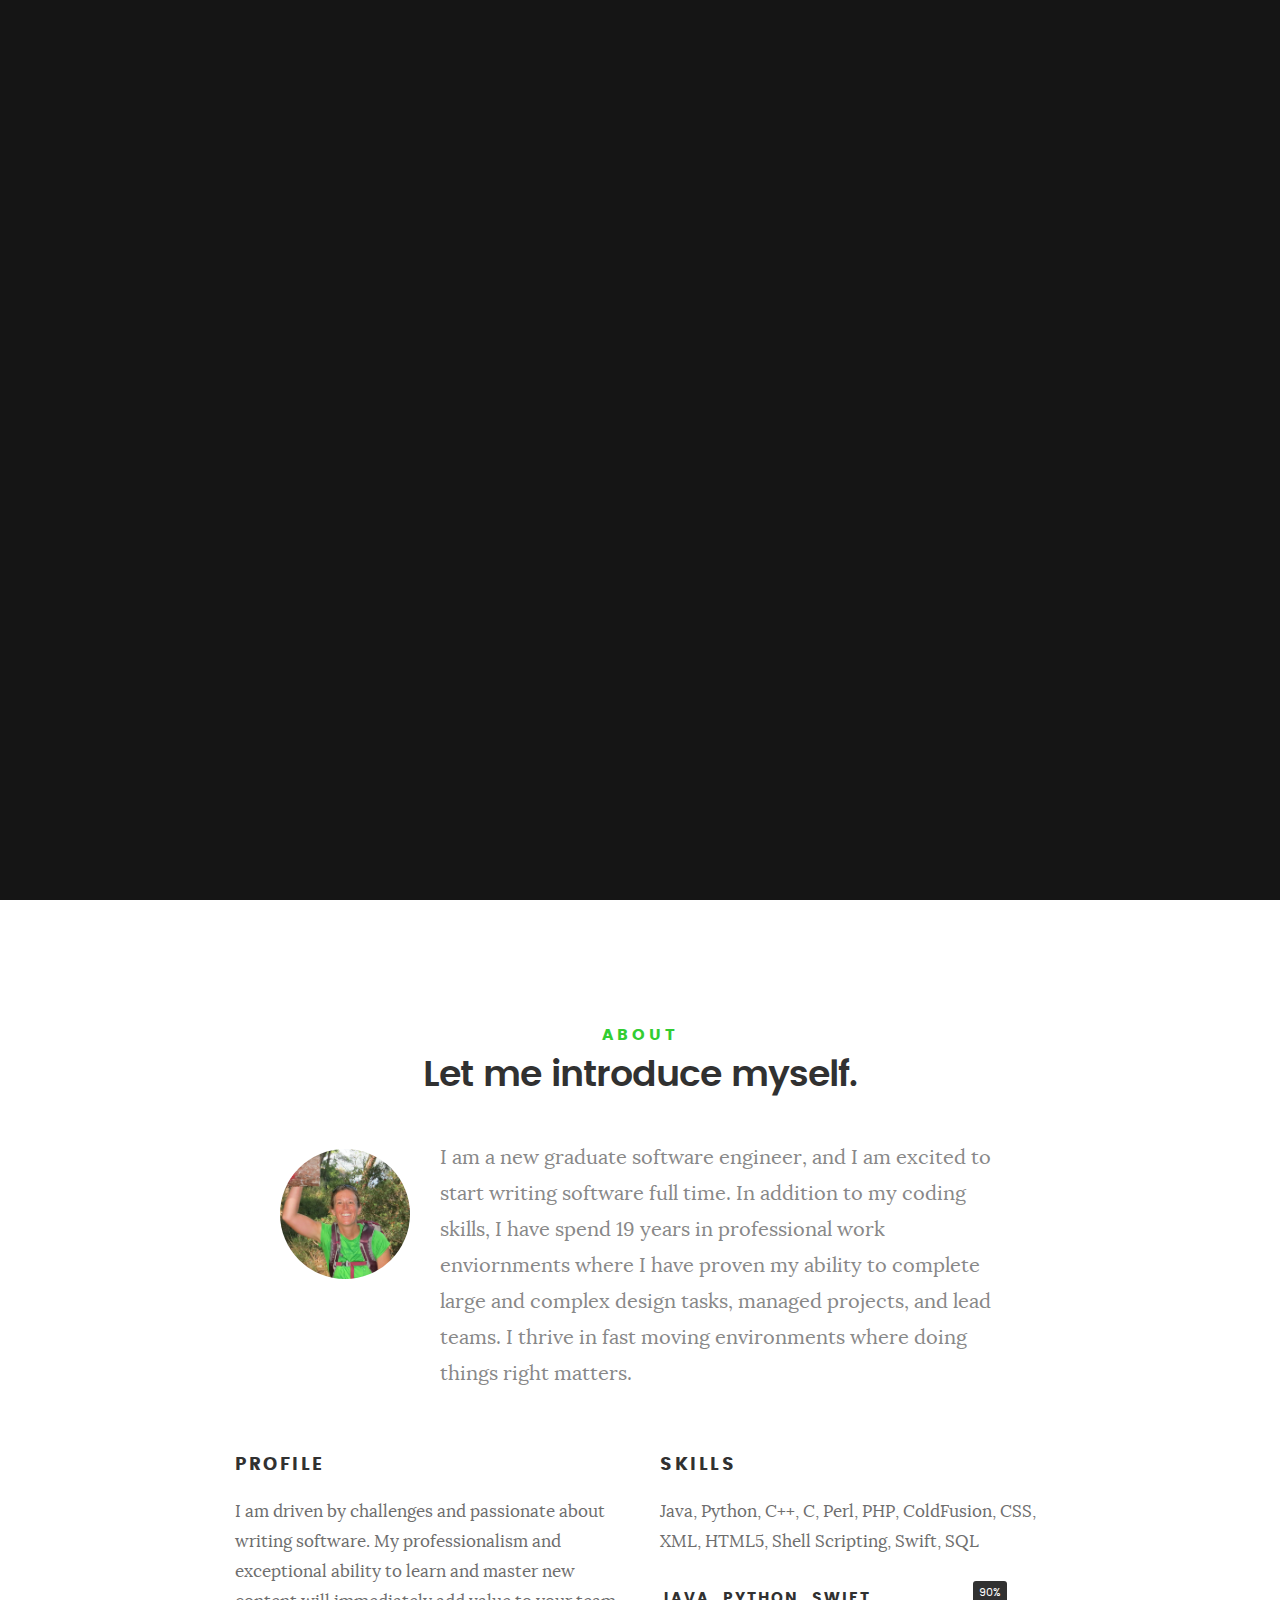
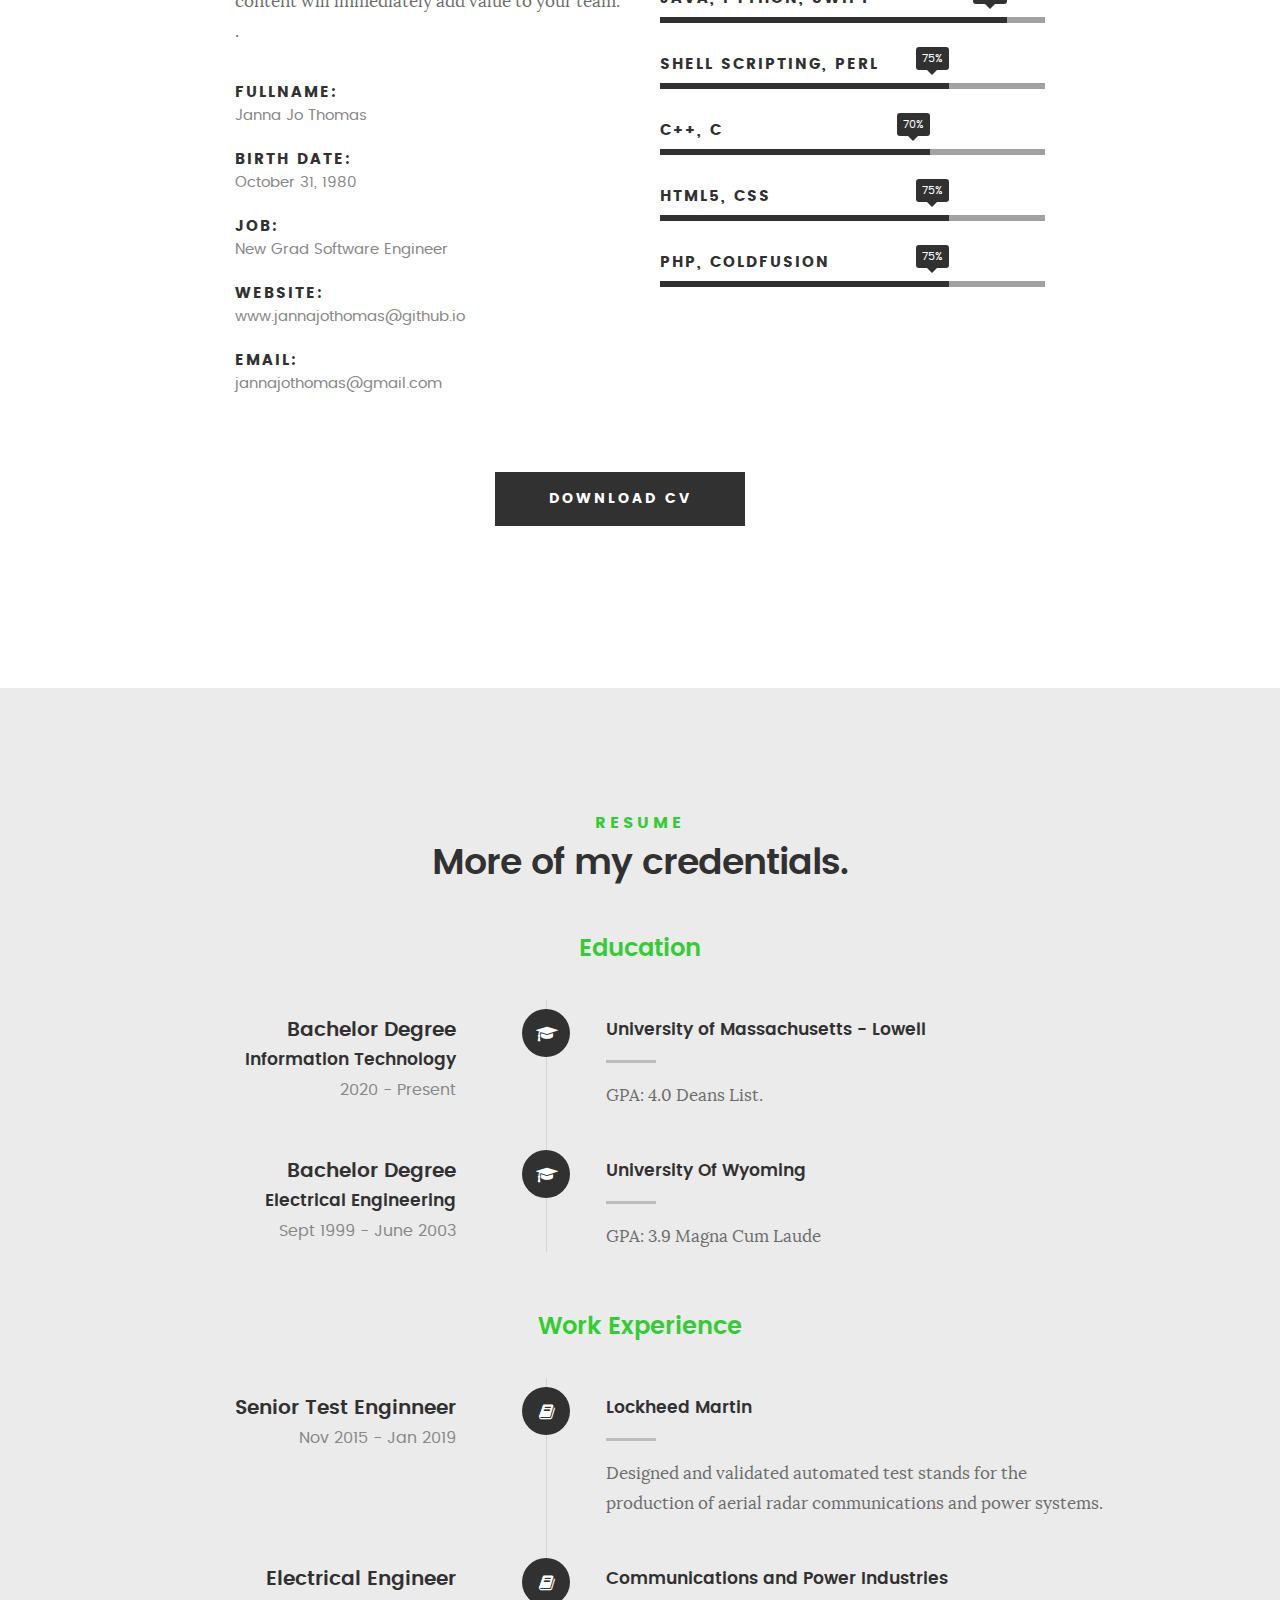
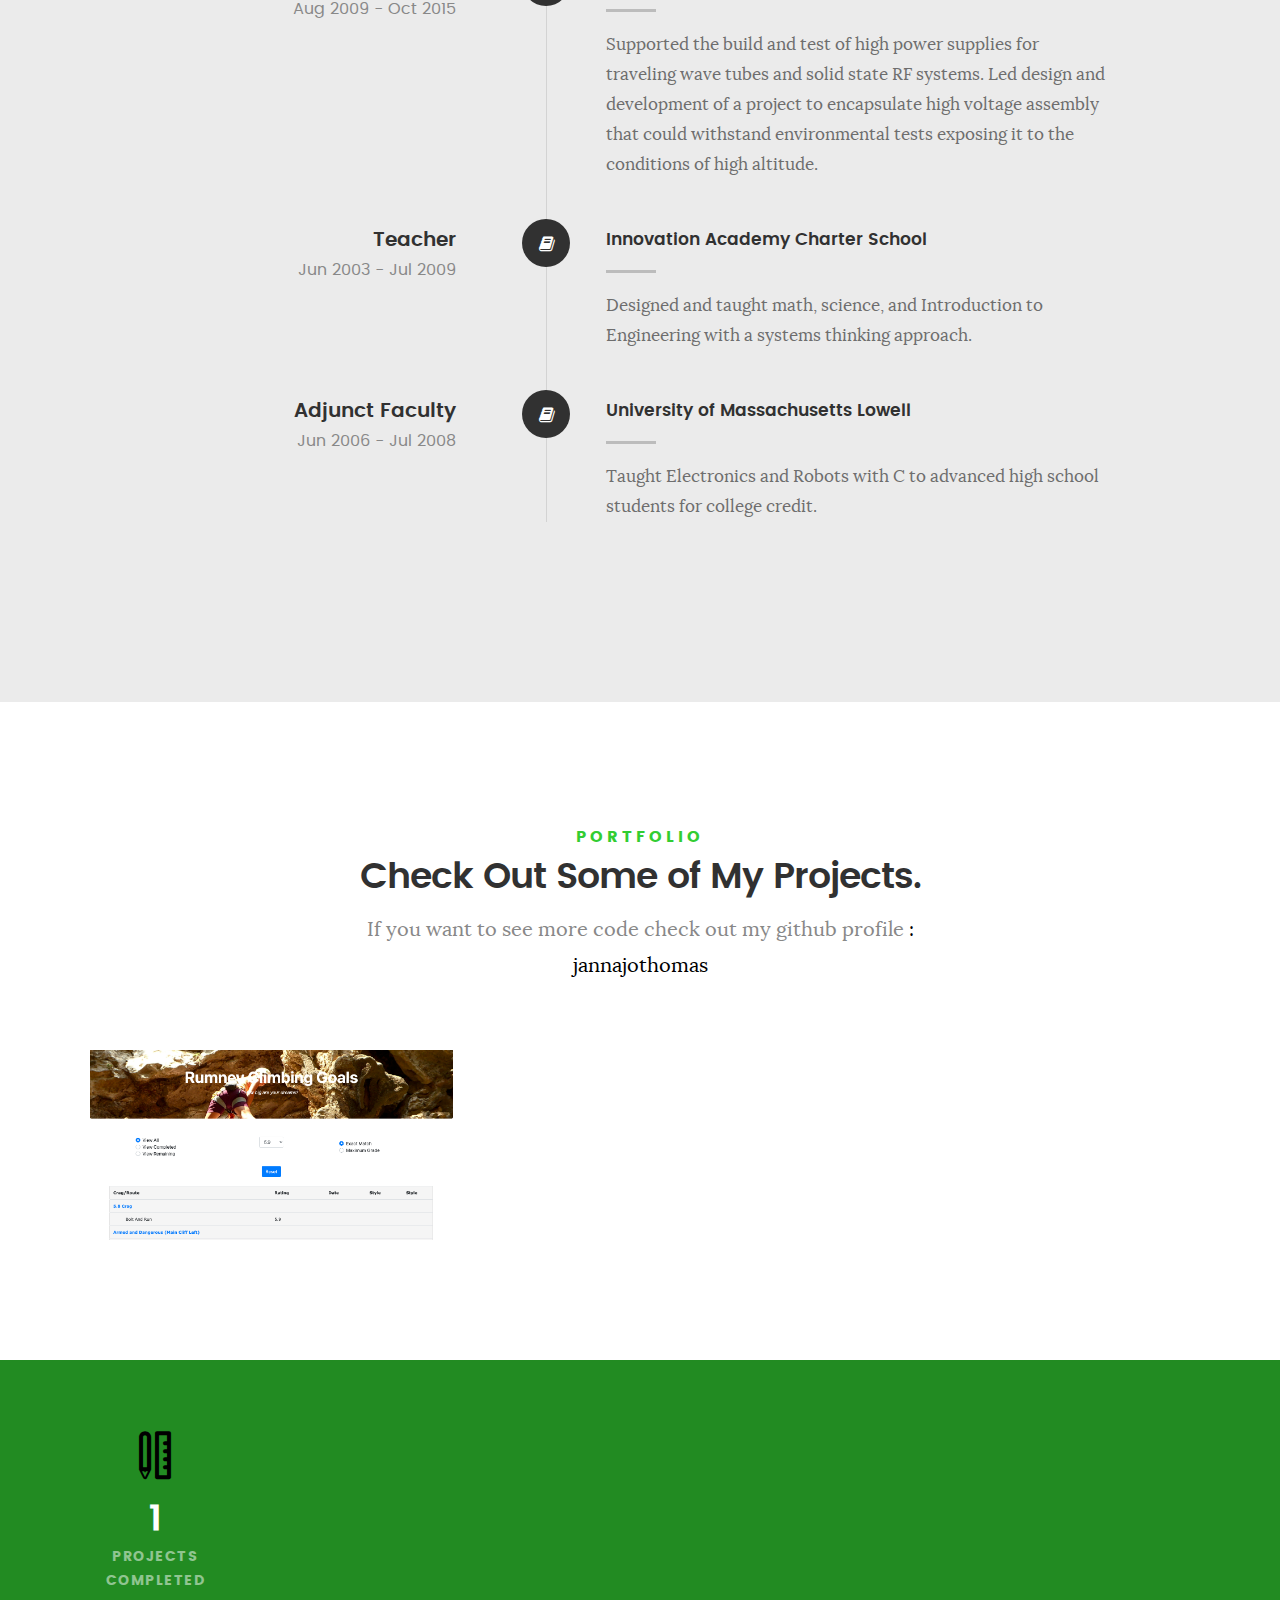
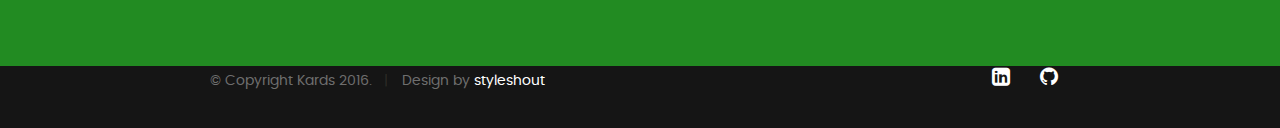
<file: index.html>
<!DOCTYPE html>
<!--[if IE 8 ]><html class="no-js oldie ie8" lang="en"> <![endif]-->
<!--[if IE 9 ]><html class="no-js oldie ie9" lang="en"> <![endif]-->
<!--[if (gte IE 9)|!(IE)]><!--><html class="no-js" lang="en"> <!--<![endif]-->
<head>

   <!--- basic page needs
   ================================================== -->
   <meta charset="utf-8">
	<title>Janna T</title>
	<meta name="description" content="Janna Thomas Personal Resume Website">
	<meta name="author" content="Janna Thomas">

   <!-- mobile specific metas
   ================================================== -->
	<meta name="viewport" content="width=device-width, initial-scale=1, maximum-scale=1">

 	<!-- CSS
   ================================================== -->
   <link rel="stylesheet" href="css/base.css">  
   <link rel="stylesheet" href="css/main.css">
   <link rel="stylesheet" href="css/vendor.css">
	<link rel="stylesheet" href="css/my_style.css">

	<!-- script
    ================================================== -->
	<script src="js/modernizr.js"></script>
	<script src="js/pace.min.js"></script>

   <!-- favicons
	================================================== -->
	<link rel="icon" type="image/png" href="favicon.png">

</head>

<body id="top">

	<!-- header 
   ================================================== -->
   <!--<header>
   	<div class="row">

   		<div class="top-bar">
   			<a class="menu-toggle" href="#"><span>Menu</span></a>

	   		<div class="logo">
		         <a href="index.html"></a>
		      </div>		      

		   	<nav id="main-nav-wrap">
					<ul class="main-navigation">
						<li class="current"><a class="smoothscroll"  href="#intro" title="">Home</a></li>
						<li><a class="smoothscroll"  href="#about" title="">About</a></li>
						<li><a class="smoothscroll"  href="#resume" title="">Resume</a></li>
						<li><a class="smoothscroll"  href="#portfolio" title="">Portfolio</a></li>
						<li><a class="smoothscroll"  href="#services" title="">Services</a></li>					
						<li><a class="smoothscroll"  href="#contact" title="">Contact</a></li>
					</ul>
				</nav>
   		</div>
   		
   	</div>
   </header> -->

	<!-- intro section
   ================================================== -->
   <section id="intro">   

   	<div class="intro-overlay"></div>	

   	<div class="intro-content">
   		<div class="row">

   			<div class="col-twelve">

	   			<h5>Dream -> Plan -> Create</h5>
	   			<h1>I'm Janna Thomas.</h1>

	   			<p class="intro-position">
	   				<span>Analysis</span>
	   				<span>Software Engineering</span>
					<span>Initiative</span>
				</p>

	   			<a class="button stroke smoothscroll" href="#about" title="">More About Me</a>

	   		</div>  
   			
   		</div>   		 		
   	</div> <!-- /intro-content --> 

   	<ul class="intro-social">        
         <li><a href="https://linkedin.com/in/jannajothomas"><i class="fa fa-linkedin-square"></i></a></li>
		<li><a href="https://github.com/jannajothomas"><i class="fa fa-github"></i></a></li>
      </ul> <!-- /intro-social -->      	

   </section> <!-- /intro -->

	<!-- about section
 	================================================== -->
	<section id="about">

		<div class="row section-intro">
			<div class="col-twelve">

				<h5>About</h5>
				<h1>Let me introduce myself.</h1>

				<div class="intro-info">

					<img src="images/profile-pic.jpg" alt="Profile Picture">

					<p class="lead"> I am a new graduate software engineer, and I am excited to start writing
						software full time.  In addition to my coding skills, I have spend  19 years in professional
						work enviornments where I have proven my ability to complete large and complex design
						tasks, managed projects, and lead teams.  I thrive in fast moving environments where doing
						things right matters.
					</p>
				</div>

			</div>
		</div> <!-- /section-intro -->

		<div class="row about-content">

			<div class="col-six tab-full">

				<h3>Profile</h3>
				<p>I am driven by challenges and passionate about writing software.  My professionalism and
					exceptional ability to learn and master new content will immediately add value to your team.
					.</p>

				<ul class="info-list">
					<li>
						<strong>Fullname:</strong>
						<span>Janna Jo Thomas</span>
					</li>
					<li>
						<strong>Birth Date:</strong>
						<span>October 31, 1980</span>
					</li>
					<li>
						<strong>Job:</strong>
						<span>New Grad Software Engineer</span>
					</li>
					<li>
						<strong>Website:</strong>
						<span>www.jannajothomas@github.io</span>
					</li>
					<li>
						<strong>Email:</strong>
						<span>jannajothomas@gmail.com</span>
					</li>

				</ul> <!-- /info-list -->

			</div>

			<div class="col-six tab-full">

				<h3>Skills</h3>
				<p>Java, Python, C++, C, Perl, PHP, ColdFusion, CSS, XML, HTML5, Shell Scripting, Swift, SQL</p>

				<ul class="skill-bars">
					<li>
						<div class="progress percent90"><span>90%</span></div>
						<strong>Java, Python, Swift</strong>
					</li>

					<li>
						<div class="progress percent75"><span>75%</span></div>
						<strong>Shell Scripting, Perl</strong>
					</li>

					<li>
						<div class="progress percent70"><span>70%</span></div>
						<strong>C++, C</strong>
					</li>

					<li>
						<div class="progress percent75"><span>75%</span></div>
						<strong>HTML5, CSS</strong>
					</li>

					<li>
						<div class="progress percent75"><span>75%</span></div>
						<strong>PHP, Coldfusion</strong>
					</li>
				</ul> <!-- /skill-bars -->

			</div>

		</div>

		<div class="row button-section">
			<div class="col-twelve">
				<a href="Docs/Resume.pdf" title="View CV" class="button button-primary">Download CV</a>
			</div>
		</div>

	</section> <!-- /process-->

	<!-- resume Section
	================================================== -->
	<section id="resume" class="grey-section">

		<div class="row section-intro">
			<div class="col-twelve">

				<h5>Resume</h5>
				<h1>More of my credentials.</h1>

<!--				<p class="lead">Lorem ipsum Do commodo in proident enim in dolor cupidatat adipisicing dolore officia nisi aliqua incididunt Ut veniam lorem ipsum Consectetur ut in in eu do.</p>-->

			</div>
		</div> <!-- /section-intro-->

		<div class="row resume-timeline">

			<div class="col-twelve resume-header">

				<h2>Education</h2>

			</div> <!-- /resume-header -->

			<div class="col-twelve">

				<div class="timeline-wrap">

					<div class="timeline-block">

						<div class="timeline-ico">
							<i class="fa fa-graduation-cap"></i>
						</div>

						<div class="timeline-header">
							<h3>Bachelor Degree</h3>
							<h4>Information Technology</h4>
							<p>2020 - Present</p>
						</div>

						<div class="timeline-content">
							<h4>University of Massachusetts - Lowell</h4>
							<p> GPA: 4.0</h5> Deans List.</p>
						</div>
					</div>

					<div class="timeline-block">

						<div class="timeline-ico">
							<i class="fa fa-graduation-cap"></i>
						</div>

						<div class="timeline-header">
							<h3>Bachelor Degree</h3>
							<h4>Electrical Engineering</h4>
							<p>Sept 1999 - June 2003</p>
						</div>

						<div class="timeline-content">
							<h4>University Of Wyoming</h4>
							<p> GPA: 3.9</h5> Magna Cum Laude</p>
						</div>

					</div> <!-- /timeline-block -->


				</div> <!-- /timeline-wrap -->

			</div> <!-- /col-twelve -->

		</div> <!-- /resume-timeline -->


		<div class="row resume-timeline">

			<div class="col-twelve resume-header">

				<h2>Work Experience</h2>

			</div> <!-- /resume-header -->

			<div class="col-twelve">

				<div class="timeline-wrap">

					<div class="timeline-block">

						<div class="timeline-ico">
							<i class="fa fa-book"></i>
						</div>

						<div class="timeline-header">
							<h3>Senior Test Enginneer</h3>
							<p>Nov 2015 - Jan 2019</p>
						</div>

						<div class="timeline-content">
							<h4>Lockheed Martin</h4>
							<p>Designed and validated automated test stands for the production of aerial radar communications and power systems.</p>
						</div>

					</div> <!-- /timeline-block -->

					<div class="timeline-block">

						<div class="timeline-ico">
							<i class="fa fa-book"></i>
						</div>

						<div class="timeline-header">
							<h3>Electrical Engineer</h3>
							<p>Aug 2009 - Oct 2015</p>
						</div>

						<div class="timeline-content">
							<h4>Communications and Power Industries</h4>
							<p>Supported the build and test of high power supplies for traveling wave tubes and solid state RF systems.
								Led design and development of a project to encapsulate high voltage assembly that could
								withstand environmental tests exposing it to the conditions of high altitude.</p>
						</div>

					</div> <!-- /timeline-block -->

					<div class="timeline-block">

						<div class="timeline-ico">
							<i class="fa fa-book"></i>
						</div>

						<div class="timeline-header">
							<h3>Teacher</h3>
							<p>Jun 2003 - Jul 2009</p>
						</div>

						<div class="timeline-content">
							<h4>Innovation Academy Charter School</h4>
							<p>Designed and taught math, science, and Introduction to Engineering with a systems thinking approach.</p>
						</div>

					</div> <!-- /timeline-block -->

					<div class="timeline-block">

						<div class="timeline-ico">
							<i class="fa fa-book"></i>
						</div>

						<div class="timeline-header">
							<h3>Adjunct Faculty</h3>
							<p>Jun 2006 - Jul 2008</p>
						</div>

						<div class="timeline-content">
							<h4>University of Massachusetts Lowell</h4>
							<p>Taught Electronics and Robots with C to advanced high school students for college credit.</p>
						</div>

					</div> <!-- /timeline-block -->

				</div> <!-- /timeline-wrap -->

			</div> <!-- /col-twelve -->

		</div> <!-- /resume-timeline -->


	</section> <!-- /features -->

	<!-- Portfolio Section
   ================================================== -->
	<section id="portfolio">

		<div class="row section-intro">
			<div class="col-twelve">

				<h5>Portfolio</h5>
				<h1>Check Out Some of My Projects.</h1>

				<p class="lead">If you want to see more code check out my github profile
					<a href="http://github.com/jannajothomas">: jannajothomas</a></p>

			</div>
		</div> <!-- /section-intro-->

		<div class="row portfolio-content">

			<div class="col-twelve">

				<!-- portfolio-wrapper -->
				<div id="folio-wrapper" class="block-1-2 block-mob-full stack">

					<div class="bgrid folio-item">
						<div class="item-wrap">
							<img src="images/portfolio/Climb_Goals.png" alt="Dashboard">
							<a href="#modal-01" class="overlay">
								<div class="folio-item-table">
									<div class="folio-item-cell">
										<h3 class="folio-title">Climbing Dashboard</h3>
										<span class="folio-types">
		     					       	  Python
		     					       </span>
									</div>
								</div>
							</a>
						</div>
					</div> <!-- /folio-item -->
		<!--
					<div class="bgrid folio-item">
						<div class="item-wrap">
							<img src="images/portfolio/shutterbug.jpg" alt="Shutterbug">
							<a href="#modal-02" class="overlay">
								<div class="folio-item-table">
									<div class="folio-item-cell">
										<h3 class="folio-title">Shutterbug</h3>
										<span class="folio-types">
		     					       	  Web Design
		     					      </span>
									</div>
								</div>
							</a>
						</div>
					</div> --><!-- /folio-item -->

				<!--	<div class="bgrid folio-item">
						<div class="item-wrap">
							<img src="images/portfolio/clouds.jpg"alt="Clouds">
							<a href="#modal-03" class="overlay">
								<div class="folio-item-table">
									<div class="folio-item-cell">
										<h3 class="folio-title">Clouds</h3>
										<span class="folio-types">
		     					       	  Web Design
		     					      </span>
									</div>
								</div>
							</a>
						</div>
					</div>--> <!-- /folio-item -->

					<!-- <div class="bgrid folio-item">
						<div class="item-wrap">
							<img src="images/portfolio/beetle.jpg" alt="Beetle">
							<a href="#modal-04" class="overlay">
								<div class="folio-item-table">
									<div class="folio-item-cell">
										<h3 class="folio-title">Beetle</h3>
										<span class="folio-types">
		     					       	  Branding
		     					      </span>
									</div>
								</div>
							</a>
						</div>
					</div> --><!-- /folio-item -->

			<!--		<div class="bgrid folio-item">
						<div class="item-wrap">
							<img src="images/portfolio/lighthouse.jpg" alt="Lighthouse">
							<a href="#modal-05" class="overlay">
								<div class="folio-item-table">
									<div class="folio-item-cell">
										<h3 class="folio-title">Lighthouse</h3>
										<span class="folio-types">
		     					       	  Web Development
		     					      </span>
									</div>
								</div>
							</a>
						</div>
					</div>--> <!-- /folio-item -->

					<!--<div class="bgrid folio-item">
						<div class="item-wrap">
							<img src="images/portfolio/salad.jpg" alt="Salad">
							<a href="#modal-06" class="overlay">
								<div class="folio-item-table">
									<div class="folio-item-cell">
										<h3 class="folio-title">Salad</h3>
										<span class="folio-types">
		     					       	  Branding
		     					      </span>
									</div>
								</div>
							</a>
						</div>
					</div>--> <!-- /folio-item -->

					<!-- modal popups - begin
                    ============================================================= -->
					<div id="modal-01" class="popup-modal slider mfp-hide">

						<div class="media">
							<img src="images/portfolio/Climb_Goals.png" alt="" />
						</div>

						<div class="description-box">
							<h4>Python Project</h4>
							<p>Rev 1 - Used python and the requests library to create a climbing goal dashboard.
							Rev 2 - Used pip and venv to setup a maintainable site my own Apache server.
							Rev 3 - In progress: Refactor to use object oriented design and a database to allow for
								scaling of features</p>

							<div class="categories">Python/Web Application</div>
						</div>

						<div class="link-box">
							<a href="http://www.jannajothomas.space/climb">Visit Project</a>
							<a href="https://github.com/jannajothomas/ClimbGoalDashboard-Python">Source Code</a>
							<a href="#" class="popup-modal-dismiss">Close</a>
						</div>

					</div> <!-- /modal-01 -->

					<div id="modal-02" class="popup-modal slider mfp-hide">

						<div class="media">
							<img src="images/portfolio/modals/m-shutterbug.jpg" alt="" />
						</div>

						<div class="description-box">
							<h4>Shutterbug</h4>
							<p>Proin gravida nibh vel velit auctor aliquet. Aenean sollicitudin, lorem quis bibendum auctor, nisi elit consequat ipsum, nec sagittis sem nibh id elit.</p>

							<div class="categories">Web Design</div>
						</div>

						<div class="link-box">
							<a href="http://www.behance.net">Details</a>
							<a href="#" class="popup-modal-dismiss">Close</a>
						</div>

					</div> <!-- /modal-02 -->

					<div id="modal-03" class="popup-modal slider mfp-hide">

						<div class="media">
							<img src="images/portfolio/modals/m-clouds.jpg" alt="" />
						</div>

						<div class="description-box">
							<h4>Clouds</h4>
							<p>Proin gravida nibh vel velit auctor aliquet. Aenean sollicitudin, lorem quis bibendum auctor, nisi elit consequat ipsum, nec sagittis sem nibh id elit.</p>

							<div class="categories">Web Design</div>
						</div>

						<div class="link-box">
							<a href="http://www.behance.net">Details</a>
							<a href="#" class="popup-modal-dismiss">Close</a>
						</div>

					</div> <!-- /modal-03 -->

					<div id="modal-04" class="popup-modal slider mfp-hide">

						<div class="media">
							<img src="images/portfolio/modals/m-beetle.jpg" alt="" />
						</div>

						<div class="description-box">
							<h4>Beetle</h4>
							<p>Proin gravida nibh vel velit auctor aliquet. Aenean sollicitudin, lorem quis bibendum auctor, nisi elit consequat ipsum, nec sagittis sem nibh id elit.</p>

							<div class="categories">Branding</div>
						</div>

						<div class="link-box">
							<a href="http://www.behance.net">Details</a>
							<a href="#" class="popup-modal-dismiss">Close</a>
						</div>

					</div> <!-- /modal-04 -->

					<div id="modal-05" class="popup-modal slider mfp-hide">

						<div class="media">
							<img src="images/portfolio/modals/m-lighthouse.jpg" alt="" />
						</div>

						<div class="description-box">
							<h4>Lighthouse</h4>
							<p>Proin gravida nibh vel velit auctor aliquet. Aenean sollicitudin, lorem quis bibendum auctor, nisi elit consequat ipsum, nec sagittis sem nibh id elit.</p>

							<div class="categories">Web Development</div>
						</div>

						<div class="link-box">
							<a href="http://www.behance.net">Details</a>
							<a href="#" class="popup-modal-dismiss">Close</a>
						</div>

					</div> <!-- /modal-05 -->

					<div id="modal-06" class="popup-modal slider mfp-hide">

						<div class="media">
							<img src="images/portfolio/modals/m-salad.jpg" alt="" />
						</div>

						<div class="description-box">
							<h4>Salad</h4>
<!--							<p>Proin gravida nibh vel velit auctor aliquet. Aenean sollicitudin, lorem quis bibendum auctor, nisi elit consequat ipsum, nec sagittis sem nibh id elit.</p>-->

							<div class="categories">Branding</div>
						</div>

						<div class="link-box">
							<a href="http://www.behance.net">Details</a>
							<a href="#" class="popup-modal-dismiss">Close</a>
						</div>

					</div> <!-- /modal-06 -->


					<!-- modal popups - end
                 ============================================================= -->

				</div> <!-- /portfolio-wrapper -->

			</div>  <!-- /twelve -->

		</div> <!-- /portfolio-content -->

	</section> <!-- /portfolio -->

	<!-- stats Section
   ================================================== -->
	<section id="stats" class="count-up">

		<div class="row">
			<div class="col-twelve">

				<div class="block-1-6 block-s-1-3 block-tab-1-2 block-mob-full stats-list">

					<div class="bgrid stat">

						<div class="icon-part">
							<i class="icon-pencil-ruler"></i>
						</div>

						<h3 class="stat-count">
							1
						</h3>

						<h5 class="stat-title">
							Projects Completed
						</h5>

					</div> <!-- /stat -->					

<!--					<div class="bgrid stat">-->

<!--						<div class="icon-part">-->
<!--							<i class="icon-users"></i>-->
<!--						</div>-->

<!--						<h3 class="stat-count">-->
<!--							900-->
<!--						</h3>-->

<!--						<h5 class="stat-title">-->
<!--							Happy Clients-->
<!--						</h5>-->

<!--					</div> &lt;!&ndash; /stat &ndash;&gt;-->

<!--					<div class="bgrid stat">-->

<!--						<div class="icon-part">-->
<!--							<i class="icon-badge"></i>-->
<!--						</div>-->

<!--						<h3 class="stat-count">-->
<!--							200-->
<!--						</h3>-->

<!--						<h5 class="stat-title">-->
<!--							Awards Received-->
<!--						</h5>-->

<!--					</div> &lt;!&ndash; /stat &ndash;&gt;									-->

<!--					<div class="bgrid stat">-->

<!--						<div class="icon-part">-->
<!--							<i class="icon-light-bulb"></i>-->
<!--						</div>-->

<!--						<h3 class="stat-count">-->
<!--							120-->
<!--						</h3>-->

<!--						<h5 class="stat-title">-->
<!--							Crazy Ideas-->
<!--						</h5>-->

<!--					</div> &lt;!&ndash; /stat &ndash;&gt;-->

<!--					<div class="bgrid stat">-->

<!--						<div class="icon-part">-->
<!--							<i class="icon-cup"></i>-->
<!--						</div>-->

<!--						<h3 class="stat-count">-->
<!--							1500-->
<!--						</h3>-->

<!--						<h5 class="stat-title">-->
<!--							Coffee Cups-->
<!--						</h5>-->

<!--					</div> &lt;!&ndash; /stat &ndash;&gt;-->

<!--					<div class="bgrid stat">-->

<!--						<div class="icon-part">-->
<!--							<i class="icon-clock"></i>-->
<!--						</div>-->

<!--						<h3 class="stat-count">-->
<!--							7200-->
<!--						</h3>-->

<!--						<h5 class="stat-title">-->
<!--							Hours-->
<!--						</h5>-->

<!--					</div> &lt;!&ndash; /stat &ndash;&gt;-->

				</div> <!-- /stats-list -->

			</div> <!-- /twelve -->
		</div> <!-- /row -->

	</section> <!-- /stats -->

   <!-- footer
   ================================================== -->

   <footer>
     	<div class="row">
     		<div class="col-six tab-full pull-right social">
     			<ul class="footer-social">
					<li><a href="https://linkedin.com/in/jannajothomas"><i class="fa fa-linkedin-square"></i></a></li>
					<li><a href="https://github.com/jannajothomas"><i class="fa fa-github"></i></a></li>
			   </ul>
	      </div>

      	<div class="col-six tab-full">
	      	<div class="copyright">
		        	<span>© Copyright Kards 2016.</span> 
		        	<span>Design by <a href="http://www.styleshout.com/">styleshout</a></span>	         	
		         </div>		                  
	      	</div>

	      	<div id="go-top">
		         <a class="smoothscroll" title="Back to Top" href="#top"><i class="fa fa-long-arrow-up"></i></a>
		      </div>

      	</div> <!-- /row -->     	
   </footer>  

   <div id="preloader"> 
    	<div id="loader"></div>
   </div> 

   <!-- Java Script
   ================================================== --> 
   <script src="js/jquery-2.1.3.min.js"></script>
   <script src="js/plugins.js"></script>
   <script src="js/main.js"></script>

</body>

</html>
</file>
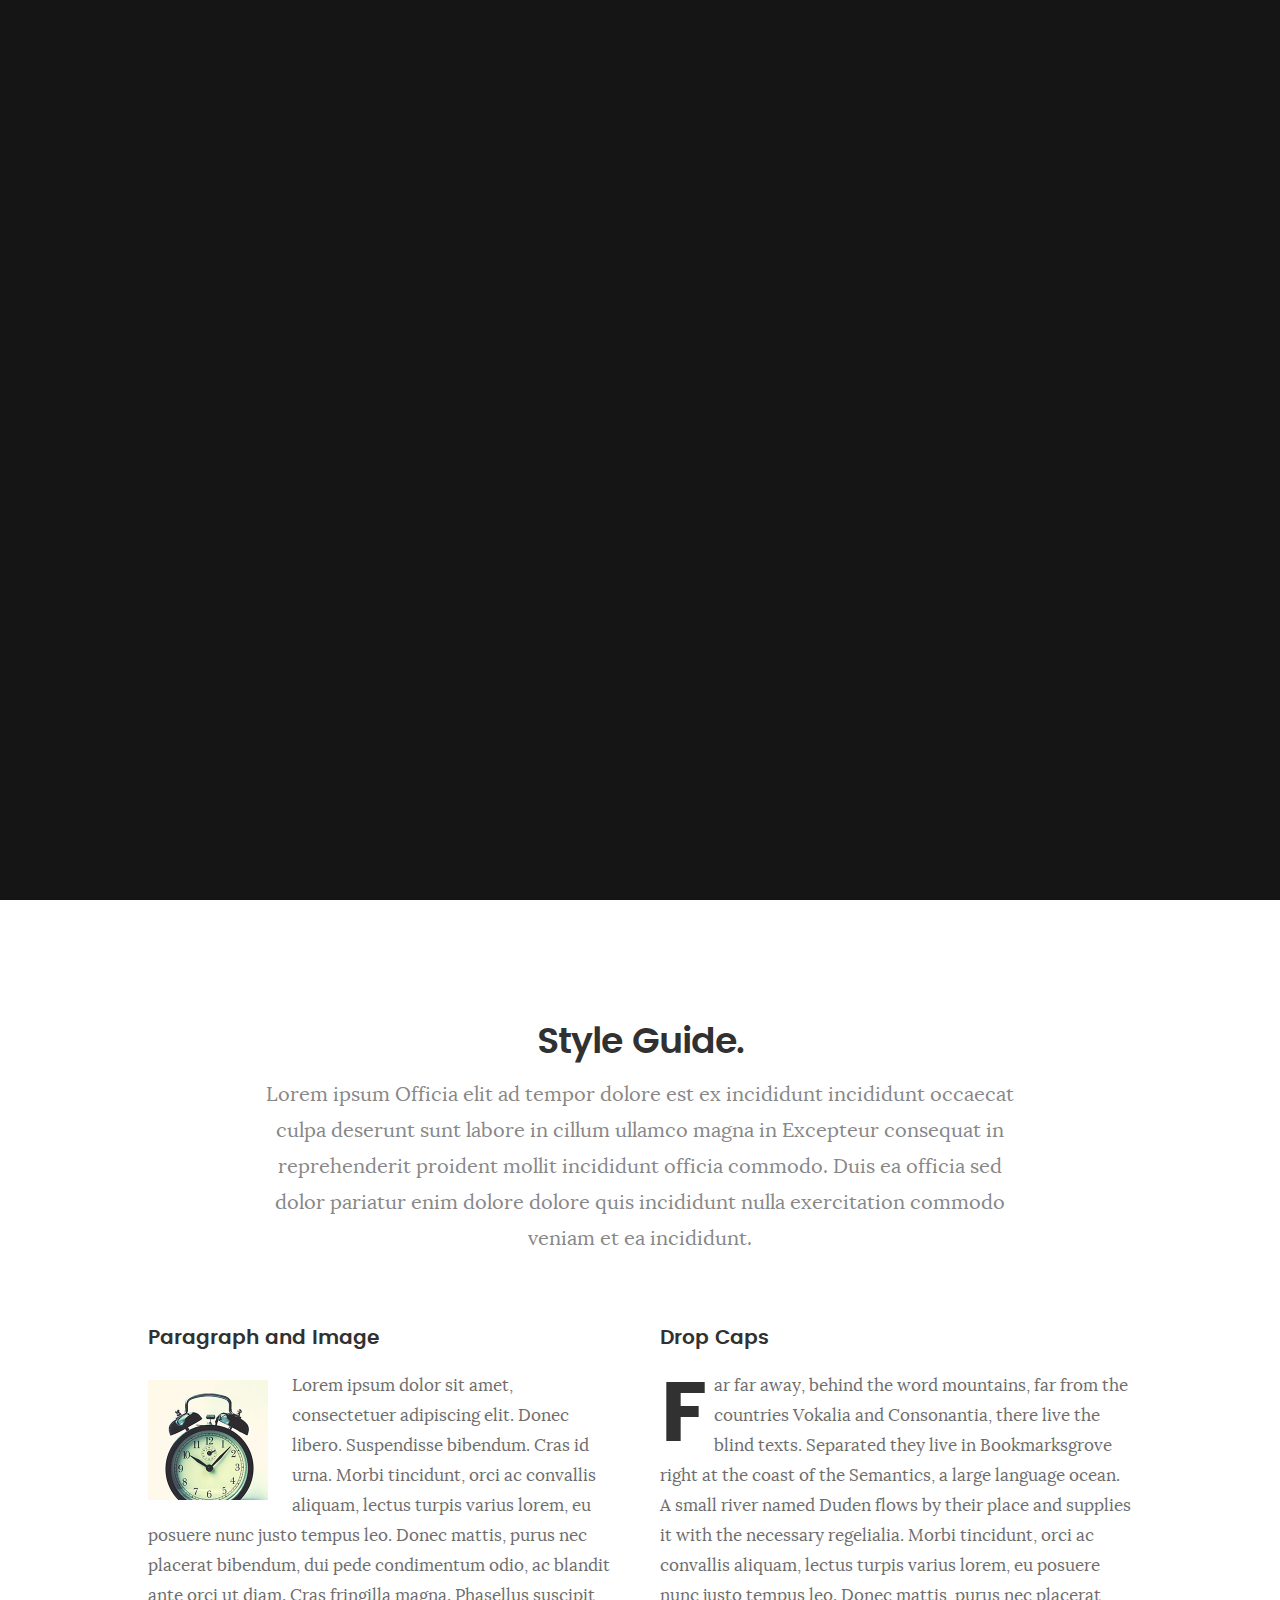
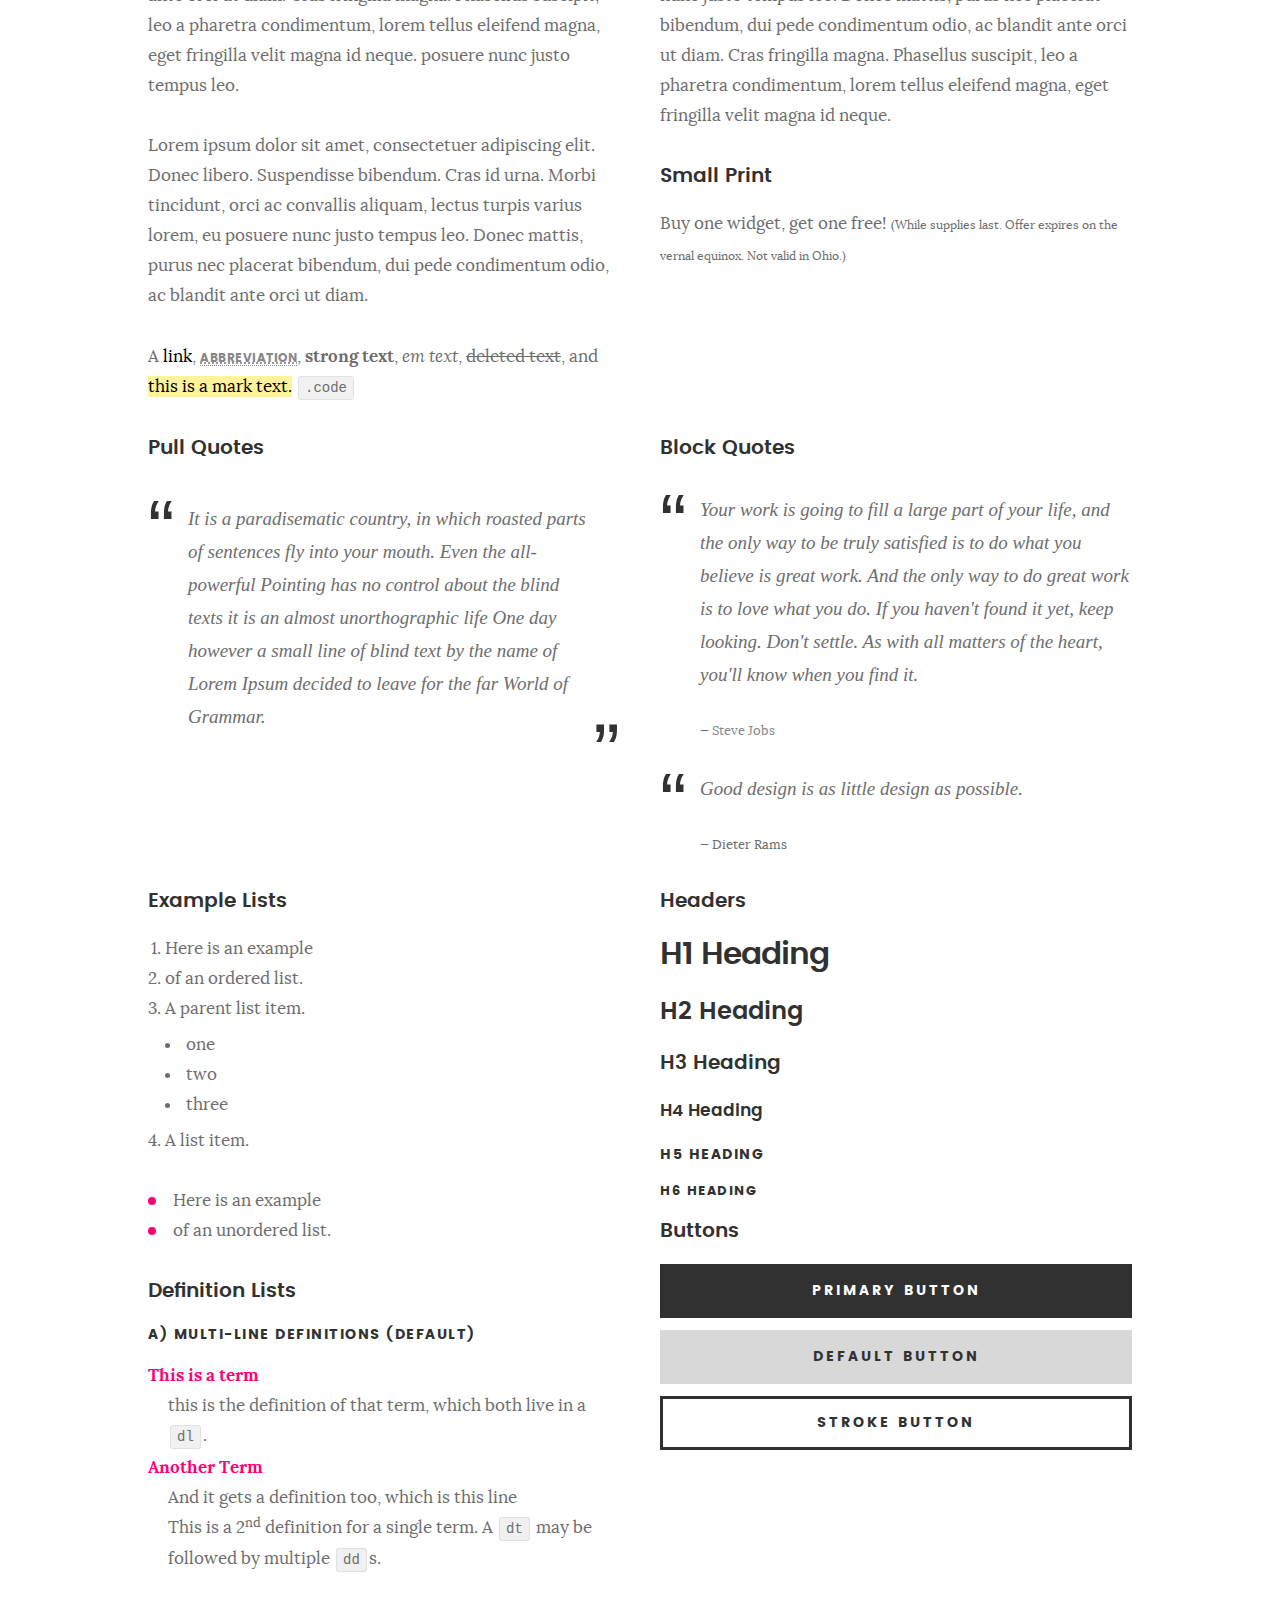
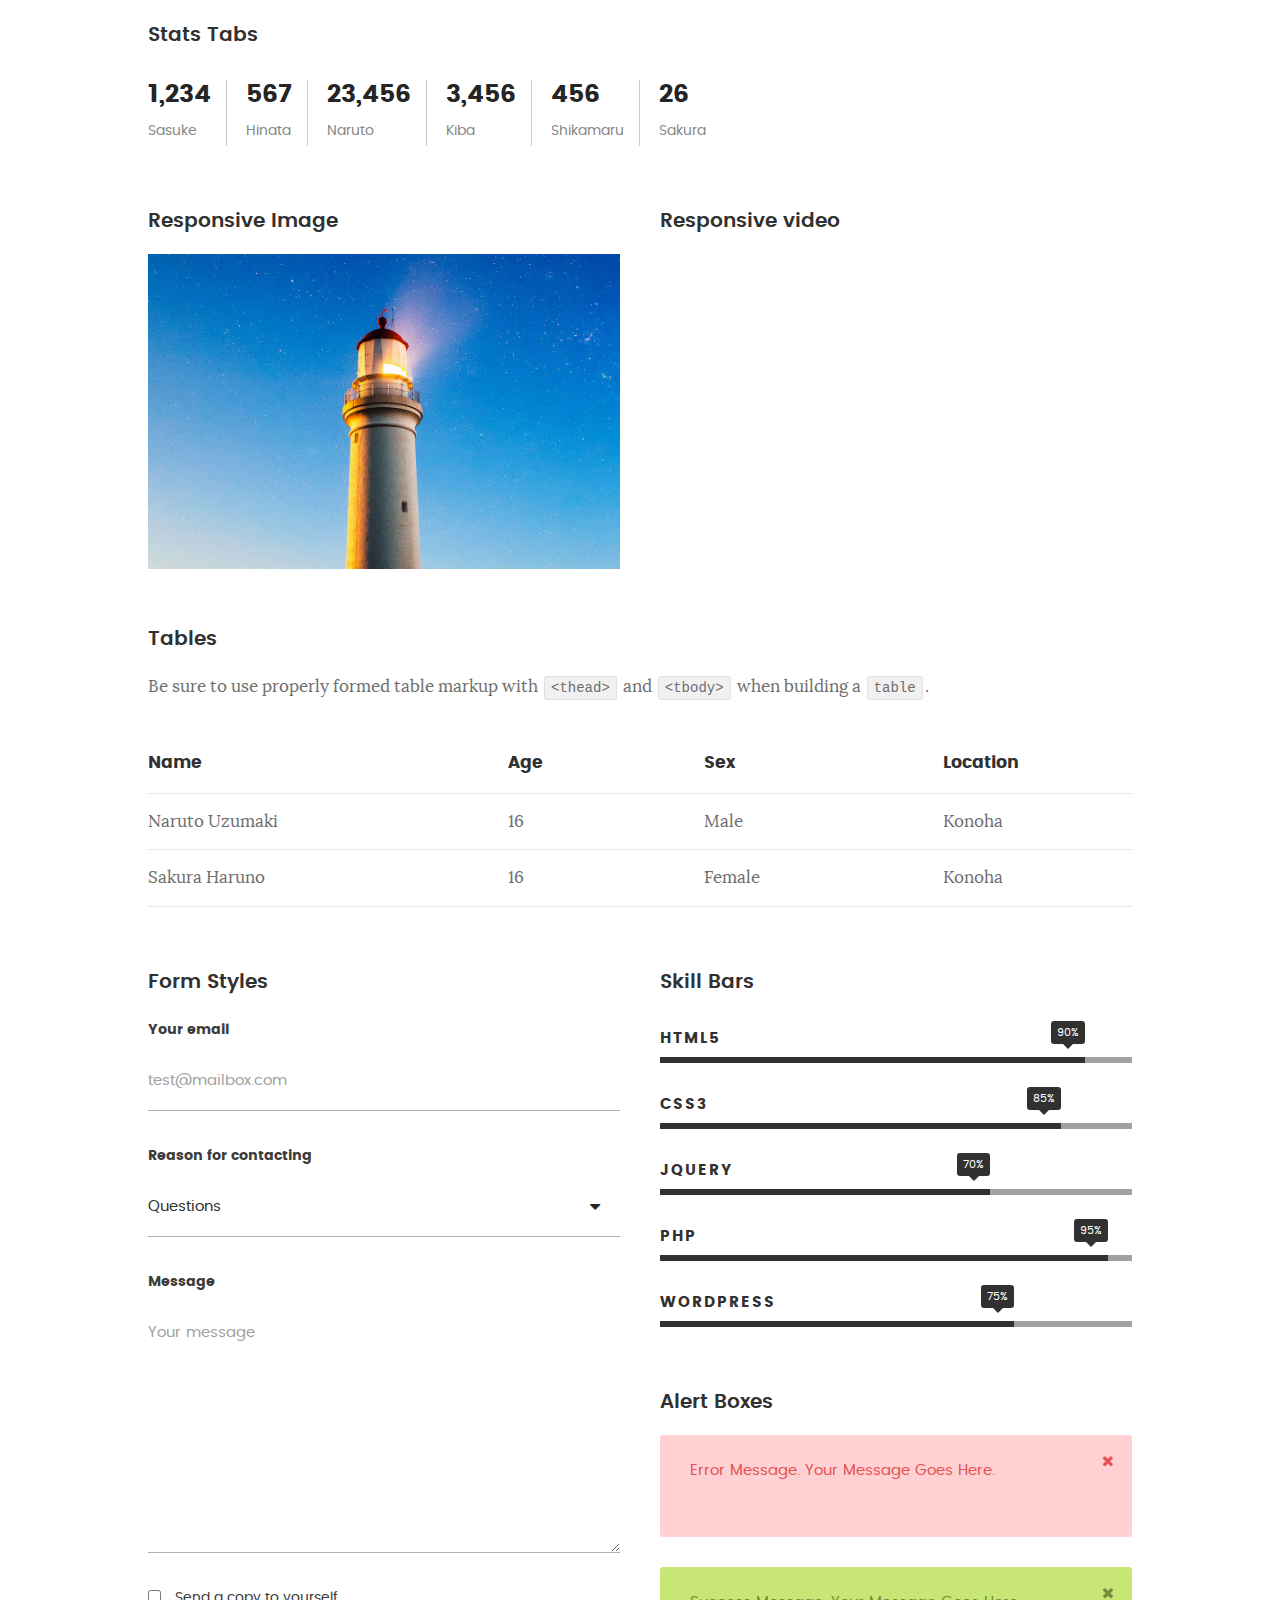
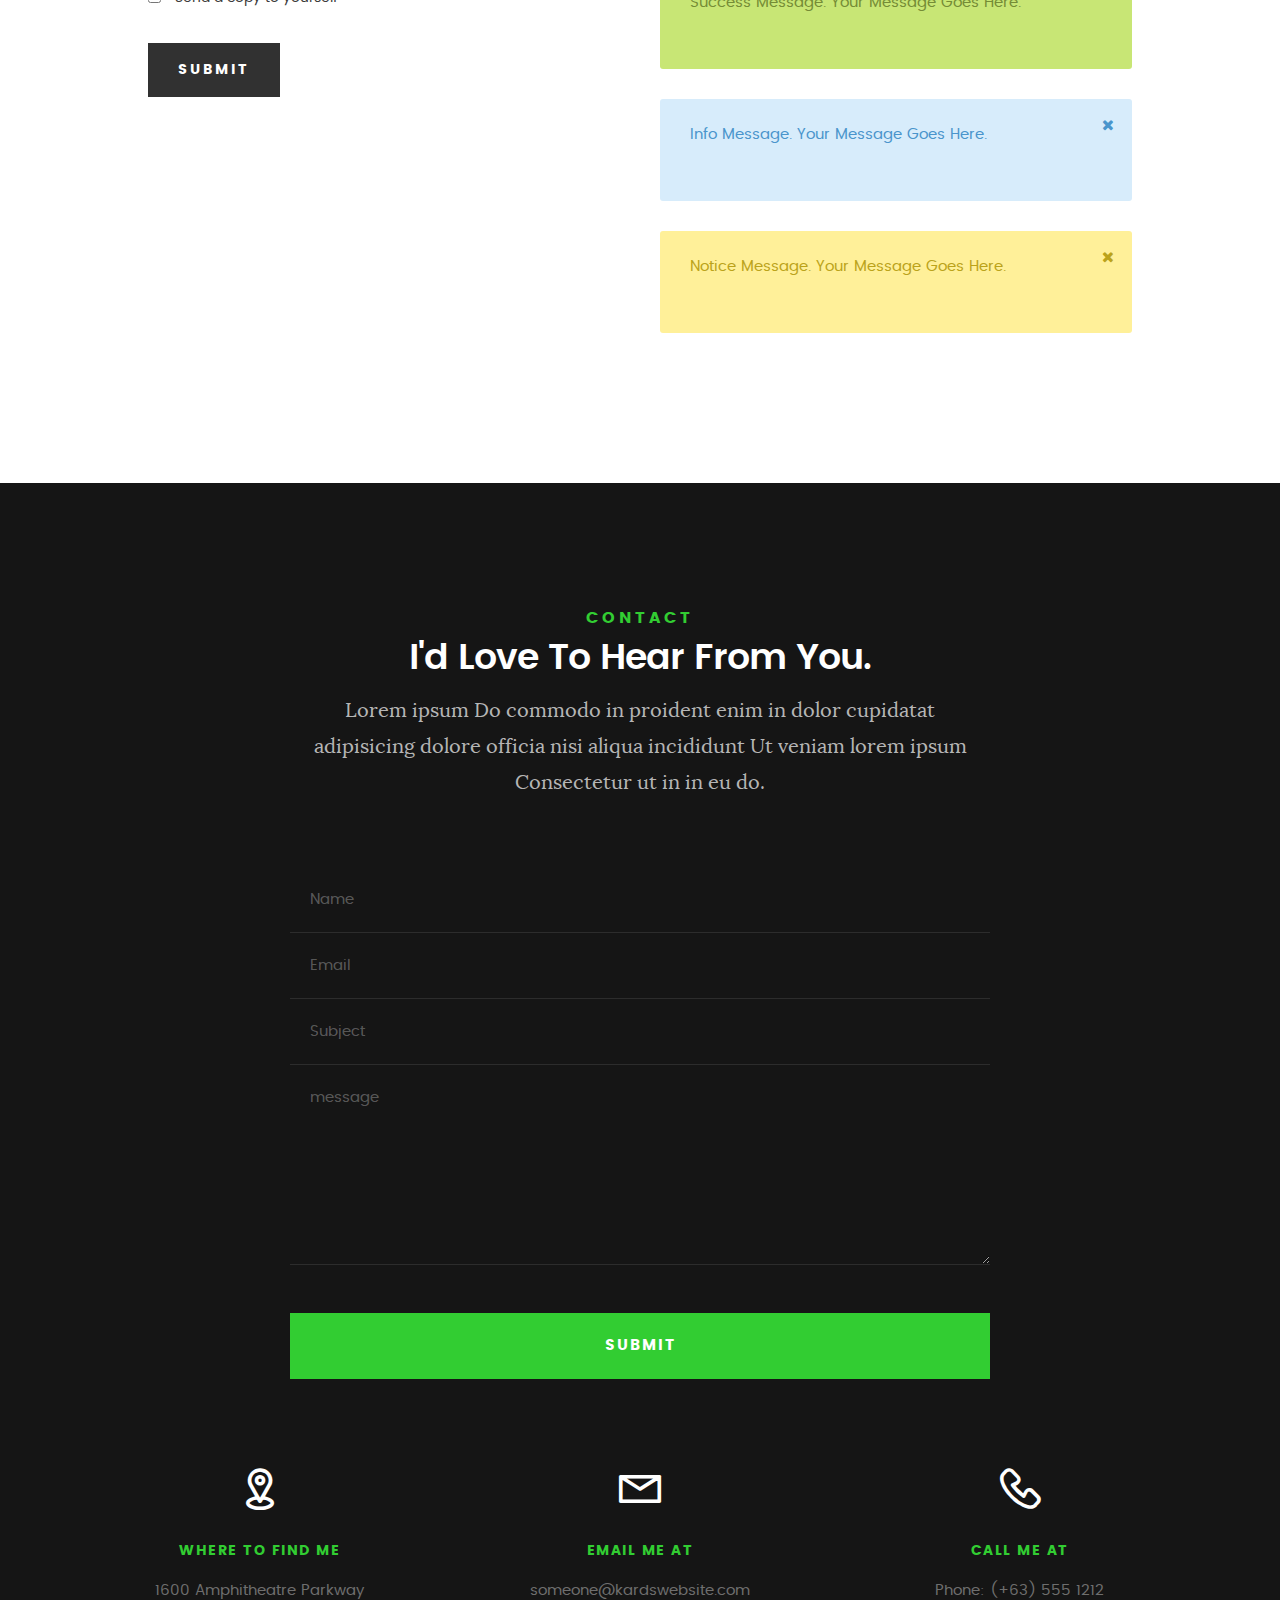
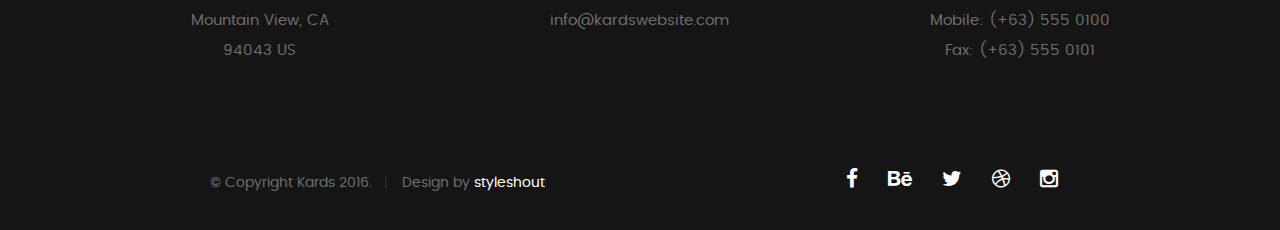
<file: styles.html>
<!DOCTYPE html>
<!--[if IE 8 ]><html class="no-js oldie ie8" lang="en"> <![endif]-->
<!--[if IE 9 ]><html class="no-js oldie ie9" lang="en"> <![endif]-->
<!--[if (gte IE 9)|!(IE)]><!--><html class="no-js" lang="en"> <!--<![endif]-->
<head>

   <!--- basic page needs
   ================================================== -->
   <meta charset="utf-8">
	<title>Style Demo - Kards</title>
	<meta name="description" content="">  
	<meta name="author" content="">

   <!-- mobile specific metas
   ================================================== -->
	<meta name="viewport" content="width=device-width, initial-scale=1, maximum-scale=1">

 	<!-- CSS
   ================================================== -->
   <link rel="stylesheet" href="css/base.css">  
   <link rel="stylesheet" href="css/main.css">
   <link rel="stylesheet" href="css/vendor.css">

   <style type="text/css" media="screen">

   	#styles { 
   		background: white;
   		padding-top: 12rem;
   		padding-bottom: 12rem;
   	}
   	#styles .row {
   		max-width: 1024px;
     	}
     	#styles .section-intro {
   		max-width: 800px;
     	}
      	
   </style>       

   <!-- script
   ================================================== -->
	<script src="js/modernizr.js"></script>
	<script src="js/pace.min.js"></script>

   <!-- favicons
	================================================== -->
	<link rel="icon" type="image/png" href="favicon.png">

</head>

<body id="top">

	<!-- header 
   ================================================== -->
   <header>   	
   	<div class="row">

   		<div class="top-bar">
   			<a class="menu-toggle" href="#"><span>Menu</span></a>

	   		<div class="logo">
		         <a href="index.html">KARDS</a>
		      </div>		      

		   	<nav id="main-nav-wrap">
					<ul class="main-navigation">
						<li><a href="index.html#intro" title="">Home</a></li>
						<li><a href="index.html#about" title="">About</a></li>
						<li><a href="index.html#resume" title="">Resume</a></li>
						<li><a href="index.html#portfolio" title="">Portfolio</a></li>
						<li><a href="index.html#services" title="">Services</a></li>					
						<li><a class="smoothscroll"  href="#contact" title="">Contact</a></li>	
						<li><a href="styles.html" title="">Style Demo</a></li>				
					</ul>
				</nav>    		
   		</div> <!-- /top-bar --> 
   		
   	</div> <!-- /row --> 		
   </header> <!-- /header -->

	<!-- intro section
   ================================================== -->
   <section id="intro">   

   	<div class="intro-overlay"></div>	

   	<div class="intro-content">
   		<div class="row">

   			<div class="col-twelve">

	   			<h5>Hello, World.</h5>
	   			<h1>I'm Juan Dela Cruz.</h1>

	   			<p class="intro-position">
	   				<span>Front-end Developer</span>
	   				<span>UI/UX Designer</span> 
	   			</p>

	   			<a class="button stroke smoothscroll" href="#about" title="">More About Me</a>

	   		</div>  
   			
   		</div>   		 		
   	</div> <!-- /intro-content --> 

   	<ul class="intro-social">        
         <li><a href="#"><i class="fa fa-facebook"></i></a></li>
         <li><a href="#"><i class="fa fa-behance"></i></a></li>
         <li><a href="#"><i class="fa fa-twitter"></i></a></li>
         <li><a href="#"><i class="fa fa-dribbble"></i></a></li>
         <li><a href="#"><i class="fa fa-instagram"></i></a></li>
      </ul> <!-- /intro-social -->      	

   </section> <!-- /intro -->


   <!-- Style Demo
   ================================================== -->
   <section id="styles">

   	<div class="row section-intro">

   		<div class="col-twelve">

   			<h1>Style Guide.</h1>

   			<p class="lead">Lorem ipsum Officia elit ad tempor dolore est ex incididunt incididunt occaecat culpa deserunt sunt labore in cillum ullamco magna in Excepteur consequat in reprehenderit proident mollit incididunt officia commodo.
   			Duis ea officia sed dolor pariatur enim dolore dolore quis incididunt nulla exercitation commodo veniam et ea incididunt.</p>   			

   		</div>

     	</div> <!-- /row -->

     	<div class="row">

     		<div class="col-six tab-full">

		      <h3>Paragraph and Image</h3>

		      <p><a href="#"><img width="120" height="120" class="pull-left" alt="sample-image" src="images/sample-image.jpg"></a>
		  		Lorem ipsum dolor sit amet, consectetuer adipiscing elit. Donec libero. Suspendisse bibendum.
		  		Cras id urna. Morbi tincidunt, orci ac convallis aliquam, lectus turpis varius lorem, eu
		  		posuere nunc justo tempus leo. Donec mattis, purus nec placerat bibendum, dui pede condimentum
		  		odio, ac blandit ante orci ut diam. Cras fringilla magna. Phasellus suscipit, leo a pharetra
		  		condimentum, lorem tellus eleifend magna, eget fringilla velit magna id neque.
		  		posuere nunc justo tempus leo. </p>

		  		<p>
		  		Lorem ipsum dolor sit amet, consectetuer adipiscing elit. Donec libero. Suspendisse bibendum.
		  		Cras id urna. Morbi tincidunt, orci ac convallis aliquam, lectus turpis varius lorem, eu
		  		posuere nunc justo tempus leo. Donec mattis, purus nec placerat bibendum, dui pede condimentum
		  		odio, ac blandit ante orci ut diam.	
 			   </p>

            <p>A <a href="#">link</a>,
  			   <abbr title="this really isn't a very good description">abbreviation</abbr>,
  			   <strong>strong text</strong>,
            <em>em text</em>,
  			   <del>deleted text</del>, and
            <mark>this is a mark text.</mark>
            <code>.code</code>
          	</p>

         </div>

         <div class="col-six tab-full">

            <h3>Drop Caps</h3>

	         <p class="drop-cap">Far far away, behind the word mountains, far from the countries Vokalia and Consonantia,
	         there live the blind texts. Separated they live in Bookmarksgrove right at the coast of the
	         Semantics, a large language ocean. A small river named Duden flows by their place and supplies it with the necessary regelialia. Morbi tincidunt, orci ac convallis aliquam, lectus turpis varius lorem, eu	posuere nunc justo tempus leo. Donec mattis, purus nec placerat bibendum, dui pede condimentum odio, ac blandit ante orci ut diam. Cras fringilla magna. Phasellus suscipit, leo a pharetra condimentum, lorem tellus eleifend magna, eget fringilla velit magna id neque.
		  		</p>

		      <h3>Small Print</h3>

		      <p>Buy one widget, get one free!
		  		<small>(While supplies last. Offer expires on the vernal equinox. Not valid in Ohio.)</small>
		  		</p>

		   </div>	         

		</div> <!-- /row -->

		<div class="row">

		  	<div class="col-six tab-full">

		      <h3>Pull Quotes</h3>

		      <aside class="pull-quote">
				   <blockquote>
					   <p>It is a paradisematic country, in which roasted parts of
		            sentences fly into your mouth. Even the all-powerful Pointing has no control about the blind
		            texts it is an almost unorthographic life One day however a small line of blind text by the name
		            of Lorem Ipsum decided to leave for the far World of Grammar.</p>
					</blockquote>
				</aside>

		   </div>

		   <div class="col-six tab-full">

		      <h3>Block Quotes</h3>

		      <blockquote cite="http://where-i-got-my-info-from.com">
				   <p>Your work is going to fill a large part of your life, and the only way to be truly satisfied is
		         to do what you believe is great work. And the only way to do great work is to love what you do.
		         If you haven't found it yet, keep looking. Don't settle. As with all matters of the heart, you'll know when you find it.
		         </p>
		
					<cite>
					   <a href="#">Steve Jobs</a>
					</cite>
			   </blockquote>

		      <blockquote>
		         <p>Good design is as little design as possible.</p>
		         <cite>Dieter Rams</cite>
		      </blockquote>

		   </div>

		</div> <!-- /row -->

		<div class="row half-bottom">

		 	<div class="col-six tab-full">

		      <h3>Example Lists</h3>

		      <ol>
				   <li>Here is an example</li>
				   <li>of an ordered list.</li>
				   <li>A parent list item.
				   	<ul>
				   		<li>one</li>
				   		<li>two</li>
				   		<li>three</li>
				   	</ul>
				   </li>
				   <li>A list item.</li>
			   </ol>

		      <ul class="disc">
				   <li>Here is an example</li>
				   <li>of an unordered list.</li>
			   </ul>	

			   <h3>Definition Lists</h3>	            

		      <h5>a) Multi-line Definitions (default)</h5>

		      <dl>
				   <dt><strong>This is a term</strong></dt>
				      <dd>this is the definition of that term, which both live in a <code>dl</code>.</dd>
				   <dt><strong>Another Term</strong></dt>
				      <dd>And it gets a definition too, which is this line</dd>
				      <dd>This is a 2<sup>nd</sup> definition for a single term. A <code>dt</code> may be followed by multiple <code>dd</code>s.</dd>
			   </dl>

		   </div>

		   <div class="col-six tab-full">		                  

		      <h3>Headers</h3>

		      <h1>H1 Heading</h1>
		      <h2>H2 Heading</h2>
		      <h3>H3 Heading</h3>
		      <h4>H4 Heading</h4>
		      <h5>H5 Heading</h5>
		      <h6>H6 Heading</h6>

		      <h3>Buttons</h3>

		    	<p>
		     		<a class="button button-primary full-width" href="#">Primary Button</a>
		     		<a class="button full-width" href="#">Default Button</a>
		     		<a class="button stroke full-width" href="#">Stroke Button</a>
		     	</p>

		   </div>

		</div> <!-- /row -->

		<div class="row">

		   <div class="col-twelve">

		    	<h3>Stats Tabs</h3>

		      <ul class="stats-tabs">
				   <li><a href="#">1,234 <em>Sasuke</em></a></li>
				   <li><a href="#">567 <em>Hinata</em></a></li>
				   <li><a href="#">23,456 <em>Naruto</em></a></li>
				   <li><a href="#">3,456 <em>Kiba</em></a></li>
				   <li><a href="#">456 <em>Shikamaru</em></a></li>
				   <li><a href="#">26 <em>Sakura</em></a></li>
				</ul>	      		

		   </div>	      	

		</div> <!-- /row -->

		<div class="row half-bottom">

      	<div class="col-six tab-full">

      		<h3>Responsive Image</h3>

      		<p><img src="images/portfolio/modals/m-lighthouse.jpg"></p>

      	</div>

      	<div class="col-six tab-full">

      		<h3>Responsive video</h3>

      		<div class="fluid-video-wrapper">
                  <iframe src="http://player.vimeo.com/video/14592941?title=0&amp;byline=0&amp;portrait=0&amp;color=F64B39" width="500" height="281" frameborder="0" webkitallowfullscreen mozallowfullscreen allowfullscreen></iframe> 
            </div>

      	</div>
      	
      </div> <!-- /row -->

      <div class="row add-bottom">

      	<div class="col-twelve">

      		<h3>Tables</h3>
      		<p>Be sure to use properly formed table markup with <code>&lt;thead&gt;</code> and <code>&lt;tbody&gt;</code> when building a <code>table</code>.</p>

      		<div class="table-responsive">

      			<table>
					  <thead>
					    <tr>
					      <th>Name</th>
					      <th>Age</th>
					      <th>Sex</th>
					      <th>Location</th>					    
					    </tr>
					  </thead>
					  <tbody>
					    <tr>
					      <td>Naruto Uzumaki</td>
					      <td>16</td>
					      <td>Male</td>
					      <td>Konoha</td>					    
					    </tr>
					    <tr>
					      <td>Sakura Haruno</td>
					      <td>16</td>
					      <td>Female</td>
					      <td>Konoha</td>			    
					    </tr>
					  </tbody>
					</table>

      		</div>     		

      	</div>
      	
      </div> <!--row -->

      <div class="row">

		   <div class="col-six tab-full">

		      <h3>Form Styles</h3>

		         <form>
			        	<div>
			         	<label for="sampleInput">Your email</label>
			         	<input class="full-width" type="email" placeholder="test@mailbox.com" id="sampleInput">
			         </div>
			         <div>
			         	<label for="sampleRecipientInput">Reason for contacting</label>
			         	<div class="ss-custom-select">
			         		<select class="full-width" id="sampleRecipientInput">
				           		<option value="Option 1">Questions</option>
				           		<option value="Option 2">Report</option>
				           		<option value="Option 3">Others</option>
				         	</select>
			         	</div>			         	
			         </div>
			       
			       	<label for="exampleMessage">Message</label>
			       	<textarea class="full-width" placeholder="Your message" id="exampleMessage"></textarea>

			        	<label class="add-bottom">
			           	<input type="checkbox">			            
			           	<span class="label-text">Send a copy to yourself</span>
			        	</label>
			       
			        	<input class="button-primary" type="submit" value="Submit">

			      </form>	            

		      </div>

		      <div class="col-six tab-full">

		      		<h3>Skill Bars</h3>

		      		<ul class="skill-bars">
						   <li>
						   	<div class="progress percent90"><span>90%</span></div>
						   	<strong>HTML5</strong>
						   </li>
						   <li>
						   	<div class="progress percent85"><span>85%</span></div>
						   	<strong>CSS3</strong>
						   </li>
						   <li>
						   	<div class="progress percent70"><span>70%</span></div>
						   	<strong>JQuery</strong>
						   </li>
						   <li>
						   	<div class="progress percent95"><span>95%</span></div>
						   	<strong>PHP</strong>
						   </li>
						   <li>

						   	<div class="progress percent75"><span>75%</span></div>
						   	<strong>Wordpress</strong>
						   </li>
		      
						</ul> <!-- /skill-bars -->

			        
			        <h3>Alert Boxes</h3> 
			        
			        <div class="alert-box ss-error hideit">
				        <p>Error Message. Your Message Goes Here.</p>
				        <i class="fa fa-times close"></i>
			        </div><!-- /error -->
			        
			        <div class="alert-box ss-success hideit">
				        <p>Success Message. Your Message Goes Here.</p>
				        <i class="fa fa-times close"></i>
			        </div><!-- /success -->
			        
			        <div class="alert-box ss-info hideit">
				         <p>Info Message. Your Message Goes Here.</p>
				        <i class="fa fa-times close"></i>
			        </div><!-- /info -->
			        
			        <div class="alert-box ss-notice hideit">
				        <p>Notice Message. Your Message Goes Here.</p>
				        <i class="fa fa-times close"></i>
			        </div><!-- /notice -->
			        
			  </div>	         

		</div> <!-- /row -->
		   	
   </section> <!--styles -->	

	
   <!-- contact
   ================================================== -->
	<section id="contact">

		<div class="row section-intro">
   		<div class="col-twelve">

   			<h5>Contact</h5>
   			<h1>I'd Love To Hear From You.</h1>

   			<p class="lead">Lorem ipsum Do commodo in proident enim in dolor cupidatat adipisicing dolore officia nisi aliqua incididunt Ut veniam lorem ipsum Consectetur ut in in eu do.</p>

   		</div> 
   	</div> <!-- /section-intro -->

   	<div class="row contact-form">

   		<div class="col-twelve">

            <!-- form -->
            <form name="contactForm" id="contactForm" method="post" action="">
      			<fieldset>

                  <div class="form-field">
 						   <input name="contactName" type="text" id="contactName" placeholder="Name" value="" minlength="2" required="">
                  </div>
                  <div class="form-field">
	      			   <input name="contactEmail" type="email" id="contactEmail" placeholder="Email" value="" required="">
	               </div>
                  <div class="form-field">
	     				   <input name="contactSubject" type="text" id="contactSubject" placeholder="Subject" value="">
	               </div>                       
                  <div class="form-field">
	                 	<textarea name="contactMessage" id="contactMessage" placeholder="message" rows="10" cols="50" required=""></textarea>
	               </div>                      
                 <div class="form-field">
                     <button class="submitform">Submit</button>
                     <div id="submit-loader">
                        <div class="text-loader">Sending...</div>                             
       				      <div class="s-loader">
								  	<div class="bounce1"></div>
								  	<div class="bounce2"></div>
								  	<div class="bounce3"></div>
								</div>
							</div>
                  </div>

      			</fieldset>
      		</form> <!-- Form End -->

            <!-- contact-warning -->
            <div id="message-warning"></div>            
            <!-- contact-success -->
      		<div id="message-success">
               <i class="fa fa-check"></i>Your message was sent, thank you!<br>
      		</div>

         </div> <!-- /col-twelve -->
   		
   	</div> <!-- /contact-form -->

   	<div class="row contact-info">

   		<div class="col-four tab-full">

   			<div class="icon">
   				<i class="icon-pin"></i>
   			</div>

   			<h5>Where to find me</h5>

   			<p>
            1600 Amphitheatre Parkway<br>
            Mountain View, CA<br>
            94043 US
            </p>

   		</div>

   		<div class="col-four tab-full collapse">

   			<div class="icon">
   				<i class="icon-mail"></i>
   			</div>

   			<h5>Email Me At</h5>

   			<p>someone@kardswebsite.com<br>
			   	info@kardswebsite.com			     
			   </p>

   		</div>

   		<div class="col-four tab-full">

   			<div class="icon">
   				<i class="icon-phone"></i>
   			</div>

   			<h5>Call Me At</h5>

   			<p>Phone: (+63) 555 1212<br>
			   	Mobile: (+63) 555 0100<br>
			     	Fax: (+63) 555 0101
			   </p>

   		</div>
   		
   	</div> <!-- /contact-info -->
		
	</section> <!-- /contact -->


   <!-- footer
   ================================================== -->

   <footer>
     	<div class="row">

     		<div class="col-six tab-full pull-right social">

     			<ul class="footer-social">        
			      <li><a href="#"><i class="fa fa-facebook"></i></a></li>
			      <li><a href="#"><i class="fa fa-behance"></i></a></li>
			      <li><a href="#"><i class="fa fa-twitter"></i></a></li>
			      <li><a href="#"><i class="fa fa-dribbble"></i></a></li>
			      <li><a href="#"><i class="fa fa-instagram"></i></a></li>
			   </ul> 
	      		
	      </div>

      	<div class="col-six tab-full">
	      	<div class="copyright">
		        	<span>© Copyright Kards 2016.</span> 
		        	<span>Design by <a href="http://www.styleshout.com/">styleshout</a></span>	         	
		         </div>		                  
	      	</div>

	      	<div id="go-top">
		         <a class="smoothscroll" title="Back to Top" href="#top"><i class="fa fa-long-arrow-up"></i></a>
		      </div>

      	</div> <!-- /row -->     	
   </footer>    

   <div id="preloader"> 
    	<div id="loader"></div>
   </div> 

   <!-- Java Script
   ================================================== --> 
   <script src="js/jquery-2.1.3.min.js"></script>
   <script src="js/plugins.js"></script>
   <script src="js/main.js"></script>

</body>

</html>
</file>
<file: css/base.css>
/**
 * =================================================================== 
 *
 *  Kards v1.0 Base Stylesheet
 *  url: styleshout.com
 *  03-01-2016
 *  ------------------------------------------------------------------
 *  TOC:
 *  01. reset
 *  02. basic/base setup styles
 *  03. grid
 *  04. MISC
 *
 * =================================================================== 
 */

/** 
 * ===================================================================
 * 01. reset - normalize.css v3.0.2 | MIT License | git.io/normalize
 *
 * ------------------------------------------------------------------- 
 */
html {
	font-family: sans-serif;
	-ms-text-size-adjust: 100%;
	-webkit-text-size-adjust: 100%;
}

body {
	margin: 0;
}

article,
aside,
details,
figcaption,
figure,
footer,
header,
hgroup,
main,
menu,
nav,
section,
summary {
	display: block;
}

audio,
canvas,
progress,
video {
	display: inline-block;
	vertical-align: baseline;
}

audio:not([controls]) {
	display: none;
	height: 0;
}

[hidden],
template {
	display: none;
}

a {
	background: transparent;
}

a:active,
a:hover {
	outline: 0;
}

abbr[title] {
	border-bottom: 1px dotted;
}

b,
strong {
	font-weight: bold;
}

dfn {
	font-style: italic;
}

h1 {
	font-size: 2em;
	margin: 0.67em 0;
}

mark {
	background: #ff0;
	color: #000;
}

small {
	font-size: 80%;
}

sub,
sup {
	font-size: 75%;
	line-height: 0;
	position: relative;
	vertical-align: baseline;
}

sup {
	top: -0.5em;
}

sub {
	bottom: -0.25em;
}

img {
	border: 0;
}

svg:not(:root) {
	overflow: hidden;
}

figure {
	margin: 1em 40px;
}

hr {
	-moz-box-sizing: content-box;
	box-sizing: content-box;
	height: 0;
}

pre {
	overflow: auto;
}

code,
kbd,
pre,
samp {
	font-family: monospace, monospace;
	font-size: 1em;
}

button,
input,
optgroup,
select,
textarea {
	color: inherit;
	font: inherit;
	margin: 0;
}

button {
	overflow: visible;
}

button,
select {
	text-transform: none;
}

button,
html input[type="button"],
input[type="reset"],
input[type="submit"] {
	-webkit-appearance: button;
	cursor: pointer;
}

button[disabled],
html input[disabled] {
	cursor: default;
}

button::-moz-focus-inner,
input::-moz-focus-inner {
	border: 0;
	padding: 0;
}

input {
	line-height: normal;
}

input[type="checkbox"],
input[type="radio"] {
	box-sizing: border-box;
	padding: 0;
}

input[type="number"]::-webkit-inner-spin-button,
input[type="number"]::-webkit-outer-spin-button {
	height: auto;
}

input[type="search"] {
	-webkit-appearance: textfield;
	-moz-box-sizing: content-box;
	-webkit-box-sizing: content-box;
	box-sizing: content-box;
}

input[type="search"]::-webkit-search-cancel-button,
input[type="search"]::-webkit-search-decoration {
	-webkit-appearance: none;
}

fieldset {
	border: 1px solid #c0c0c0;
	margin: 0 2px;
	padding: 0.35em 0.625em 0.75em;
}

legend {
	border: 0;
	padding: 0;
}

textarea {
	overflow: auto;
}

optgroup {
	font-weight: bold;
}

table {
	border-collapse: collapse;
	border-spacing: 0;
}

td,
th {
	padding: 0;
}

/** 
 * ===================================================================
 * 02. basic/base setup styles - (_basic.scss)
 *
 * ------------------------------------------------------------------- 
 */
html {
	font-size: 62.5%;
	box-sizing: border-box;
}

*,
*::before,
*::after {
	box-sizing: inherit;
}

body {
	font-weight: normal;
	line-height: 1;
	text-rendering: optimizeLegibility;
	word-wrap: break-word;
	-webkit-overflow-scrolling: touch;
	-webkit-text-size-adjust: none;
}

body,
input,
button {
	-moz-osx-font-smoothing: grayscale;
	-webkit-font-smoothing: antialiased;
}

/**
 * Media - (_basic.scss)
 * ------------------------------------------------------------------- 
 */
img,
video {
	max-width: 100%;
	height: auto;
}

/**
 * Typography resets - (_basic.scss)
 * ------------------------------------------------------------------- 
 */
div,
dl,
dt,
dd,
ul,
ol,
li,
h1,
h2,
h3,
h4,
h5,
h6,
pre,
form,
p,
blockquote,
th,
td {
	margin: 0;
	padding: 0;
}

h1,
h2,
h3,
h4,
h5,
h6 {
	-webkit-font-variant-ligatures: common-ligatures;
	-moz-font-variant-ligatures: common-ligatures;
	font-variant-ligatures: common-ligatures;
	text-rendering: optimizeLegibility;
}

em,
i {
	font-style: italic;
	line-height: inherit;
}

strong,
b {
	font-weight: bold;
	line-height: inherit;
}

small {
	font-size: 60%;
	line-height: inherit;
}

ol,
ul {
	list-style: none;
}

li {
	display: block;
}

/**
 * links - (_basic.scss)
 * ------------------------------------------------------------------- 
 */
a {
	text-decoration: none;
	line-height: inherit;
}

a img {
	border: none;
}

/**
 * inputs - (_basic.scss)
 * ------------------------------------------------------------------- 
 */
fieldset {
	margin: 0;
	padding: 0;
}

input[type="email"],
input[type="number"],
input[type="search"],
input[type="text"],
input[type="tel"],
input[type="url"],
input[type="password"],
textarea {
	-webkit-appearance: none;
	-moz-appearance: none;
	-ms-appearance: none;
	-o-appearance: none;
	appearance: none;
}

/** 
 * ===================================================================
 * 03. grid - (_grid.scss)
 *
 * ------------------------------------------------------------------- 
 */
.row {
	width: 94%;
	max-width: 1140px;
	margin: 0 auto;
}

.row:before,
.row:after {
	content: "";
	display: table;
}

.row:after {
	clear: both;
}

.row .row {
	width: auto;
	max-width: none;
	margin-left: -20px;
	margin-right: -20px;
}

[class*="col-"],
.bgrid {
	float: left;
}

[class*="col-"] + [class*="col-"].end {
	float: right;
}

[class*="col-"] {
	padding: 0 20px;
}

.col-one {
	width: 8.33333%;
}

.col-two,
.col-1-6 {
	width: 16.66667%;
}

.col-three,
.col-1-4 {
	width: 25%;
}

.col-four,
.col-1-3 {
	width: 33.33333%;
}

.col-five {
	width: 41.66667%;
}

.col-six,
.col-1-2 {
	width: 50%;
}

.col-seven {
	width: 58.33333%;
}

.col-eight,
.col-2-3 {
	width: 66.66667%;
}

.col-nine,
.col-3-4 {
	width: 75%;
}

.col-ten,
.col-5-6 {
	width: 83.33333%;
}

.col-eleven {
	width: 91.66667%;
}

.col-twelve,
.col-full {
	width: 100%;
}

/**
 * small screens - (_grid.scss)
 * --------------------------------------------------------------- 
 */
@media screen and (max-width:1024px) {
	.row .row {
		margin-left: -18px;
		margin-right: -18px;
	}

	[class*="col-"] {
		padding: 0 18px;
	}

}

/**
 * tablets - (_grid.scss)
 * --------------------------------------------------------------- 
 */
@media screen and (max-width:768px) {
	.row {
		width: auto;
		padding-left: 30px;
		padding-right: 30px;
	}

	.row .row {
		padding-left: 0;
		padding-right: 0;
		margin-left: -15px;
		margin-right: -15px;
	}

	[class*="col-"] {
		padding: 0 15px;
	}

	.tab-1-4 {
		width: 25%;
	}

	.tab-1-3 {
		width: 33.33333%;
	}

	.tab-1-2 {
		width: 50%;
	}

	.tab-2-3 {
		width: 66.66667%;
	}

	.tab-3-4 {
		width: 75%;
	}

	.tab-full {
		width: 100%;
	}

}

/**
 * large mobile devices - (_grid.scss)
 * --------------------------------------------------------------- 
 */
@media screen and (max-width:600px) {
	.row {
		padding-left: 25px;
		padding-right: 25px;
	}

	.row .row {
		margin-left: -10px;
		margin-right: -10px;
	}

	[class*="col-"] {
		padding: 0 10px;
	}

	.mob-1-4 {
		width: 25%;
	}

	.mob-1-2 {
		width: 50%;
	}

	.mob-3-4 {
		width: 75%;
	}

	.mob-full {
		width: 100%;
	}

}

/**
 * small mobile devices - (_grid.scss)
 * --------------------------------------------------------------- 
 */
@media screen and (max-width:400px) {
	.row .row {
		padding-left: 0;
		padding-right: 0;
		margin-left: 0;
		margin-right: 0;
	}

	[class*="col-"] {
		width: 100% !important;
		float: none !important;
		clear: both !important;
		margin-left: 0;
		margin-right: 0;
		padding: 0;
	}

	[class*="col-"] + [class*="col-"].end {
		float: none;
	}

}

/** 
 * ===================================================================
 * block grids - (_grid.scss)
 *
 * ------------------------------------------------------------------- 
 */
[class*="block-"]:before,
[class*="block-"]:after {
	content: "";
	display: table;
}

[class*="block-"]:after {
	clear: both;
}

.block-1-6 .bgrid {
	width: 16.66667%;
}

.block-1-4 .bgrid {
	width: 25%;
}

.block-1-3 .bgrid {
	width: 33.33333%;
}

.block-1-2 .bgrid {
	width: 33%;
}

/**
 * Clearing for block grid columns. Allow columns with 
 * different heights to align properly.
 */
.block-1-6 .bgrid:nth-child(6n+1),
.block-1-4 .bgrid:nth-child(4n+1),
.block-1-3 .bgrid:nth-child(3n+1),
.block-1-2 .bgrid:nth-child(2n+1) {
	clear: both;
}

/**
 * small screens - (_grid.scss)
 * --------------------------------------------------------------- 
 */
@media screen and (max-width:1024px) {
	.block-s-1-6 .bgrid {
		width: 16.66667%;
	}

	.block-s-1-4 .bgrid {
		width: 25%;
	}

	.block-s-1-3 .bgrid {
		width: 33.33333%;
	}

	.block-s-1-2 .bgrid {
		width: 50%;
	}

	.block-s-full .bgrid {
		width: 100%;
		clear: both;
	}

	[class*="block-s-"] .bgrid:nth-child(n) {
		clear: none;
	}

	.block-s-1-6 .bgrid:nth-child(6n+1),
	.block-s-1-4 .bgrid:nth-child(4n+1),
	.block-s-1-3 .bgrid:nth-child(3n+1),
	.block-s-1-2 .bgrid:nth-child(2n+1) {
		clear: both;
	}

}

/**
 * tablets - (_grid.scss)
 * --------------------------------------------------------------- 
 */
@media screen and (max-width:768px) {
	.block-tab-1-6 .bgrid {
		width: 16.66667%;
	}

	.block-tab-1-4 .bgrid {
		width: 25%;
	}

	.block-tab-1-3 .bgrid {
		width: 33.33333%;
	}

	.block-tab-1-2 .bgrid {
		width: 50%;
	}

	.block-tab-full .bgrid {
		width: 100%;
		clear: both;
	}

	[class*="block-tab-"] .bgrid:nth-child(n) {
		clear: none;
	}

	.block-tab-1-6 .bgrid:nth-child(6n+1),
	.block-tab-1-4 .bgrid:nth-child(4n+1),
	.block-tab-1-3 .bgrid:nth-child(3n+1),
	.block-tab-1-2 .bgrid:nth-child(2n+1) {
		clear: both;
	}

}

/**
 * large mobile devices - (_grid.scss)
 * --------------------------------------------------------------- 
 */
@media screen and (max-width:600px) {
	.block-mob-1-6 .bgrid {
		width: 16.66667%;
	}

	.block-mob-1-4 .bgrid {
		width: 25%;
	}

	.block-mob-1-3 .bgrid {
		width: 33.33333%;
	}

	.block-mob-1-2 .bgrid {
		width: 50%;
	}

	.block-mob-full .bgrid {
		width: 100%;
		clear: both;
	}

	[class*="block-mob-"] .bgrid:nth-child(n) {
		clear: none;
	}

	.block-mob-1-6 .bgrid:nth-child(6n+1),
	.block-mob-1-4 .bgrid:nth-child(4n+1),
	.block-mob-1-3 .bgrid:nth-child(3n+1),
	.block-mob-1-2 .bgrid:nth-child(2n+1) {
		clear: both;
	}

}

/**
 * stack on small mobile devices - (_grid.scss)
 * --------------------------------------------------------------- 
 */
@media screen and (max-width:400px) {
	.stack .bgrid {
		width: 100% !important;
		float: none !important;
		clear: both !important;
		margin-left: 0;
		margin-right: 0;
	}

}

/** 
 * ===================================================================
 * 04. MISC  - (_grid.scss)
 *
 * ------------------------------------------------------------------- 
 */

/**
 * Clearing - (http://nicolasgallagher.com/micro-clearfix-hack/
 */
.group:before,
.group:after {
	content: "";
	display: table;
}

.group:after {
	clear: both;
}

/**
 * Misc Helper Styles 
 */
.hide {
	display: none;
}

.invisible {
	visibility: hidden;
}

.antialiased {
	-webkit-font-smoothing: antialiased;
	-moz-osx-font-smoothing: grayscale;
}

.remove-bottom {
	margin-bottom: 0;
}

.half-bottom {
	margin-bottom: 1.5rem !important;
}

.add-bottom {
	margin-bottom: 3rem !important;
}

.no-border {
	border: none;
}

.full-width {
	width: 100%;
}

.text-center {
	text-align: center;
}

.text-left {
	text-align: left;
}

.text-right {
	text-align: right;
}

.pull-left {
	float: left;
}

.pull-right {
	float: right;
}

.align-center {
	margin-left: auto;
	margin-right: auto;
	text-align: center;
}

/*# sourceMappingURL=base.css.map */
</file>
<file: css/main.css>
/**
 * =================================================================== 
 *
 *  Kards v1.0 Main Stylesheet
 *  url: styleshout.com
 *  03-01-2016
 *  ------------------------------------------------------------------
 *  TOC:
 *  01. webfonts and iconfonts
 *  02. base style overrides
 *  03. typography & general theme styles
 *  04. preloader
 *  05. forms
 *  06. buttons 
 *  07. other components
 *  08. common styles
 *  09. header styles
 *  10. intro
 *  11. about
 *  12. resume
 *  13. portfolio
 *  14. call-to-action section
 *  15. services
 *  16. stats
 *  17. contact
 *  18. footer
 *
 * =================================================================== 
 */


/** 
 * ===================================================================
 * 01. webfonts and iconfonts - (_document-setup.scss)
 *
 * ------------------------------------------------------------------- 
 */
@import url("fonts.css");
@import url("font-awesome/css/font-awesome.min.css");
@import url("micons/micons.css");


/** 
 * ===================================================================
 * 02. base style overrides - (_document-setup.scss)
 *
 * ------------------------------------------------------------------- 
 */
html {
	font-size: 10px;
}

@media only screen and (max-width:1024px) {
	html {
		font-size: 9.411764705882353px;
	}
}
@media only screen and (max-width:768px) {
	html {
		font-size: 10px;
	}
}
@media only screen and (max-width:400px) {
	html {
		font-size: 9.411764705882353px;
	}
}

html, body {
	height: 100%;
}
body {
	background: #151515;
	font-family: "lora-regular", serif;
	font-size: 1.7rem;
	line-height: 3rem;
	color: #6e6e6e;
}

/**
 * links - (_document-setup.scss)
 * -------------------------------------------------------------------
 */
a, a:visited {
	color: #000000;
	-moz-transition: all 0.3s ease-in-out;
	-o-transition: all 0.3s ease-in-out;
	-webkit-transition: all 0.3s ease-in-out;
	-ms-transition: all 0.3s ease-in-out;
	transition: all 0.3s ease-in-out;
}
a:hover, a:focus, a:active {
	color: #FF0077;
	outline: 0;
}

/** 
 * ===================================================================
 * 03. typography & general theme styles - (_document-setup.scss)
 *
 * ------------------------------------------------------------------- 
 */
h1, h2, h3, h4, h5, h6, .h01, .h02, .h03, .h04, .h05, .h06 {
	font-family: "poppins-semibold", sans-serif;
	color: #313131;
	font-style: normal;
	text-rendering: optimizeLegibility;
	margin-bottom: 2.1rem;
}
h3, .h03, h4, .h04 {
	margin-bottom: 1.8rem;
}
h5, .h05, h6, .h06 {
	font-family: "poppins-bold";
	margin-bottom: 1.2rem;
}
h1, .h01 {
	font-size: 3.1rem;
	line-height: 1.355;
	letter-spacing: -.1rem;
}
@media only screen and (max-width:600px) {
	h1, .h01 {
		font-size: 2.6rem;
		letter-spacing: -.07rem;
	}
}
h2, .h02 {
	font-size: 2.4rem;
	line-height: 1.25;
}
h3, .h03 {
	font-size: 2rem;
	line-height: 1.5;
}
h4, .h04 {
	font-size: 1.7rem;
	line-height: 1.765;
}
h5, .h05 {
	font-size: 1.4rem;
	line-height: 1.714;
	text-transform: uppercase;
	letter-spacing: .15rem;
}
h6, .h06 {
	font-size: 1.3rem;
	line-height: 1.846;
	text-transform: uppercase;
	letter-spacing: .15rem;
}
p img {
	margin: 0;
}
p.lead {
	font-family: "lora-regular", serif;
	font-size: 2rem;
	line-height: 1.8;
	color: #888888;
}
@media only screen and (max-width:768px) {
	p.lead {
		font-size: 1.7rem;
	}
}
em, i, strong, b {
	font-size: 1.7rem;
	line-height: 3rem;
	font-style: normal;
	font-weight: normal;
}
em, i {
	font-family: "lora-italic", serif;
}
strong, b {
	font-family: "lora-bold", serif;
}
small {
	font-size: 1.2rem;
	line-height: inherit;
}
blockquote {
	margin: 3rem 0;
	padding-left: 4rem;
	position: relative;
}
blockquote:before {
	content: "\201C";
	font-size: 8rem;
	line-height: 0px;
	margin: 0;
	color: #313131;
	font-family: arial, sans-serif;
	position: absolute;
	top: 3rem;
	left: 0;
}
blockquote p {
	font-family: georgia, serif;
	font-style: italic;
	padding: 0;
	font-size: 1.9rem;
	line-height: 1.737;
}
blockquote cite {
	display: block;
	font-size: 1.3rem;
	font-style: normal;
	line-height: 1.616;
}
blockquote cite:before {
	content: "\2014 \0020";
}
blockquote cite a, blockquote cite a:visited {
	color: #888888;
	border: none;
}
abbr {
	font-family: "poppins-bold", serif;
	font-variant: small-caps;
	text-transform: lowercase;
	letter-spacing: .05rem;
	color: #888888;
}
var, kbd, samp, code, pre {
	font-family: Consolas, "Andale Mono", Courier, "Courier New", monospace;
}
pre {
	padding: 2.4rem 3rem 3rem;
	background: #F1F1F1;
}
code {
	font-size: 1.4rem;
	margin: 0 .2rem;
	padding: .3rem .6rem;
	white-space: nowrap;
	background: #F1F1F1;
	border: 1px solid #E1E1E1;
	border-radius: 3px;
}
pre > code {
	display: block;
	white-space: pre;
	line-height: 2;
	padding: 0;
	margin: 0;
}
pre.prettyprint > code {
	border: none;
}
del {
	text-decoration: line-through;
}
abbr[title], dfn[title] {
	border-bottom: 1px dotted;
	cursor: help;
}
mark {
	background: #FFF49B;
	color: #000;
}
hr {
	border: solid #d2d2d2;
	border-width: 1px 0 0;
	clear: both;
	margin: 2.4rem 0 1.5rem;
	height: 0;
}

/**
 * Lists - (_document-setup.scss)  
 * -------------------------------------------------------------------
 */
ol {
	list-style: decimal;
}
ul {
	list-style: disc;
}
li {
	display: list-item;
}
ol, ul {
	margin-left: 1.7rem;
}
ul li {
	padding-left: .4rem;
}
ul ul, ul ol, ol ol, ol ul {
	margin: .6rem 0 .6rem 1.7rem;
}
ul.disc li {
	display: list-item;
	list-style: none;
	padding: 0 0 0 .8rem;
	position: relative;
}
ul.disc li::before {
	content: "";
	display: inline-block;
	width: 8px;
	height: 8px;
	border-radius: 50%;
	background: #FF0077;
	position: absolute;
	left: -17px;
	top: 11px;
	vertical-align: middle;
}
dt {
	margin: 0;
	color: #FF0077;
}
dd {
	margin: 0 0 0 2rem;
}

/**
 * tables - (_document-setup.scss)  
 * -------------------------------------------------------------------
 */
table {
	border-width: 0;
	width: 100%;
	max-width: 100%;
	font-family: "lora-regular", sans-serif;
}
th, td {
	padding: 1.5rem 3rem;
	text-align: left;
	border-bottom: 1px solid #E8E8E8;
}
th {
	color: #313131;
	font-family: "poppins-bold", sans-serif;
}
td {
	line-height: 1.5;
}
th:first-child, td:first-child {
	padding-left: 0;
}
th:last-child, td:last-child {
	padding-right: 0;
}
.table-responsive {
	overflow-x: auto;
	-webkit-overflow-scrolling: touch;
}

/**
 * Spacing - (_document-setup.scss)  
 * -------------------------------------------------------------------
 */
button, .button {
	margin-bottom: 1.2;
}
fieldset {
	margin-bottom: 1.5rem;
}
input,
textarea,
select,
pre,
blockquote,
figure,
table,
p,
ul,
ol,
dl,
form,
.fluid-video-wrapper,
.ss-custom-select {
	margin-bottom: 3rem;
}

/**
 * floated image - (_document-setup.scss)  
 * -------------------------------------------------------------------
 */
img.pull-right {
	margin: .9rem 0 0 2.4rem;
}
img.pull-left {
	margin: .9rem 2.4rem 0 0;
}

/**
 * block grid paddings - (_document-setup.scss) 
 * -------------------------------------------------------------------
 */
.bgrid {
	padding: 0 20px;
}
@media only screen and (max-width:1024px) {
	.bgrid {
		padding: 0 18px;
	}
}
@media only screen and (max-width:768px) {
	.bgrid {
		padding: 0 15px;
	}
}
@media only screen and (max-width:600px) {
	.bgrid {
		padding: 0 10px;
	}
}
@media only screen and (max-width:400px) {
	.bgrid {
		padding: 0;
	}
}

/**
 * pace.js styles - minimal  - (_document-setup.scss)
 * -------------------------------------------------------------------
 */
.pace {
	-webkit-pointer-events: none;
	pointer-events: none;
	-webkit-user-select: none;
	-moz-user-select: none;
	user-select: none;
}
.pace-inactive {
	display: none;
}
.pace .pace-progress {
	background: limegreen;
	position: fixed;
	z-index: 900;
	top: 0;
	right: 100%;
	width: 100%;
	height: 6px;
}

/** 
 * ===================================================================
 * 04. preloader - (_preloader-1.scss)
 *
 * ------------------------------------------------------------------- 
 */
#preloader {
	position: fixed;
	top: 0;
	left: 0;
	right: 0;
	bottom: 0;
	background: #151515;
	z-index: 800;
	height: 100%;
	width: 100%;
}
.no-js #preloader, .oldie #preloader {
	display: none;
}
#loader {
	position: absolute;
	left: 50%;
	top: 50%;
	width: 60px;
	height: 60px;
	margin: -30px 0 0 -30px;
	padding: 0;
}
#loader:before {
	content: "";
	border-top: 11px solid rgba(255, 255, 255, 0.1);
	border-right: 11px solid rgba(255, 255, 255, 0.1);
	border-bottom: 11px solid rgba(255, 255, 255, 0.1);
	border-left: 11px solid limegreen;
	-webkit-animation: load 1.1s infinite linear;
	animation: load 1.1s infinite linear;
	display: block;
	border-radius: 50%;
	width: 60px;
	height: 60px;
}
@-webkit-keyframes load {
	0% {
		-webkit-transform: rotate(0deg);
		transform: rotate(0deg);
	}
	100% {
		-webkit-transform: rotate(360deg);
		transform: rotate(360deg);
	}
}
@keyframes load {
	0% {
		-webkit-transform: rotate(0deg);
		transform: rotate(0deg);
	}
	100% {
		-webkit-transform: rotate(360deg);
		transform: rotate(360deg);
	}
}

/** 
 * ===================================================================
 * 05. forms - (_forms.scss)
 *
 * ------------------------------------------------------------------- 
 */
fieldset {
	border: none;
}
input[type="email"],
input[type="number"],
input[type="search"],
input[type="text"],
input[type="tel"],
input[type="url"],
input[type="password"],
textarea,
select {
	display: block;
	height: 6rem;
	padding: 1.5rem 0;
	border: 0;
	outline: none;
	vertical-align: middle;
	color: #313131;
	font-family: "poppins-regular", sans-serif;
	font-size: 1.5rem;
	line-height: 3rem;
	max-width: 100%;
	background: transparent;
	border-bottom: 1px solid rgba(0, 0, 0, 0.3);
	-moz-transition: all 0.3s ease-in-out;
	-o-transition: all 0.3s ease-in-out;
	-webkit-transition: all 0.3s ease-in-out;
	-ms-transition: all 0.3s ease-in-out;
	transition: all 0.3s ease-in-out;
}
.ss-custom-select {
	position: relative;
	padding: 0;
}
.ss-custom-select select {
	-webkit-appearance: none;
	-moz-appearance: none;
	-ms-appearance: none;
	-o-appearance: none;
	appearance: none;
	text-indent: 0.01px;
	text-overflow: '';
	margin: 0;
	line-height: 3rem;
	vertical-align: middle;
}
.ss-custom-select select option {
	padding-left: 2rem;
	padding-right: 2rem;
}
.ss-custom-select select::-ms-expand {
	display: none;
}
.ss-custom-select::after {
	content: '\f0d7';
	font-family: 'FontAwesome';
	position: absolute;
	top: 50%;
	right: 1.5rem;
	margin-top: -10px;
	bottom: auto;
	width: 20px;
	height: 20px;
	line-height: 20px;
	font-size: 18px;
	text-align: center;
	pointer-events: none;
	color: #252525;
}

/* IE9 and below */
.oldie .ss-custom-select::after {
	display: none;
}
textarea {
	min-height: 25rem;
}
input[type="email"]:focus,
input[type="number"]:focus,
input[type="search"]:focus,
input[type="text"]:focus,
input[type="tel"]:focus,
input[type="url"]:focus,
input[type="password"]:focus,
textarea:focus,
select:focus {
	color: royalblue;
	border-bottom: 1px solid #FF0077;
}
label, legend {
	font-family: "poppins-bold", sans-serif;
	font-size: 1.4rem;
	margin-bottom: .6rem;
	color: #3b3b3b;
	display: block;
}
input[type="checkbox"], input[type="radio"] {
	display: inline;
}
label > .label-text {
	display: inline-block;
	margin-left: 1rem;
	font-family: "poppins-regular", sans-serif;
	line-height: inherit;
}
label > input[type="checkbox"], label > input[type="radio"] {
	margin: 0;
	position: relative;
	top: .15rem;
}

/**
 * Style Placeholder Text  
 * -
 */
::-webkit-input-placeholder {
	color: #a1a1a1;
}
:-moz-placeholder {
	color: #a1a1a1;  /* Firefox 18- */
}
::-moz-placeholder {
	color: #a1a1a1;  /* Firefox 19+ */
}
:-ms-input-placeholder {
	color: #a1a1a1;
}
.placeholder {
	color: #a1a1a1 !important;
}

/** 
 * ===================================================================
 * 06. buttons - (_button-essentials.scss)
 *
 * ------------------------------------------------------------------- 
 */
.button,
a.button,
button,
input[type="submit"],
input[type="reset"],
input[type="button"] {
	display: inline-block;
	font-family: "poppins-bold", sans-serif;
	font-size: 1.4rem;
	text-transform: uppercase;
	letter-spacing: .3rem;
	height: 5.4rem;
	line-height: 5.4rem;
	padding: 0 3rem;
	margin: 0 .3rem 1.2rem 0;
	background: #d8d8d8;
	color: #313131;
	text-decoration: none;
	cursor: pointer;
	text-align: center;
	white-space: nowrap;
	border: none;
	-moz-transition: all 0.3s ease-in-out;
	-o-transition: all 0.3s ease-in-out;
	-webkit-transition: all 0.3s ease-in-out;
	-ms-transition: all 0.3s ease-in-out;
	transition: all 0.3s ease-in-out;
}
.button:hover,
a.button:hover,
button:hover,
input[type="submit"]:hover,
input[type="reset"]:hover,
input[type="button"]:hover,
.button:focus,
button:focus,
input[type="submit"]:focus,
input[type="reset"]:focus,
input[type="button"]:focus {
	background: #bebebe;
	color: #000000;
	outline: 0;
}
.button.button-primary,
a.button.button-primary,
button.button-primary,
input[type="submit"].button-primary,
input[type="reset"].button-primary,
input[type="button"].button-primary {
	background: #313131;
	color: #FFFFFF;
}
.button.button-primary:hover,
a.button.button-primary:hover,
button.button-primary:hover,
input[type="submit"].button-primary:hover,
input[type="reset"].button-primary:hover,
input[type="button"].button-primary:hover,
.button.button-primary:focus,
button.button-primary:focus,
input[type="submit"].button-primary:focus,
input[type="reset"].button-primary:focus,
input[type="button"].button-primary:focus {
	background: #1f1f1f;
}
button.full-width, .button.full-width {
	width: 100%;
	margin-right: 0;
}
button.medium, .button.medium {
	height: 5.7rem !important;
	line-height: 5.7rem !important;
	padding: 0 1.8rem !important;
}
button.large, .button.large {
	height: 6rem !important;
	line-height: 6rem !important;
	padding: 0rem 3rem !important;
}
button.stroke, .button.stroke {
	background: transparent !important;
	border: 3px solid #313131;
	line-height: 4.8rem;
}
button.stroke.medium, .button.stroke.medium {
	line-height: 5.1rem !important;
}
button.stroke.large, .button.stroke.large {
	line-height: 5.4rem !important;
}
button.stroke:hover, .button.stroke:hover {
	border: 3px solid #FF0077;
	color: #FF0077;
}
button::-moz-focus-inner, input::-moz-focus-inner {
	border: 0;
	padding: 0;
}


/** 
 * ===================================================================
 * 07. other components - (_others.scss)
 *
 * ------------------------------------------------------------------- 
 */

/**
 * alert box - (_alert-box.scss)
 * -------------------------------------------------------------------
 */
.alert-box {
	padding: 2.1rem 4rem 2.1rem 3rem;
	position: relative;
	margin-bottom: 3rem;
	border-radius: 3px;
	font-family: "poppins-regular", sans-serif;
	font-size: 1.5rem;
}
.alert-box .close {
	position: absolute;
	right: 1.8rem;
	top: 1.8rem;
	cursor: pointer;
}
.ss-error {
	background-color: #ffd1d2;
	color: #e65153;
}
.ss-success {
	background-color: #c8e675;
	color: #758c36;
}
.ss-info {
	background-color: #d7ecfb;
	color: #4a95cc;
}
.ss-notice {
	background-color: #fff099;
	color: #bba31b;
}

/**
 * additional typo styles - (_additional-typo.scss)
 * -------------------------------------------------------------------
 */

/**
 * drop cap 
 */
.drop-cap:first-letter {
	float: left;
	margin: 0;
	padding: 1.5rem .6rem 0 0;
	font-size: 8.4rem;
	font-family: "poppins-bold", sans-serif;
	line-height: 6rem;
	text-indent: 0;
	background: transparent;
	color: #313131;
}

/**
 * line definition style
 */
.lining dt, .lining dd {
	display: inline;
	margin: 0;
}
.lining dt + dt:before, .lining dd + dt:before {
	content: "\A";
	white-space: pre;
}
.lining dd + dd:before {
	content: ", ";
}
.lining dd + dd:before {
	content: ", ";
}
.lining dd:before {
	content: ": ";
	margin-left: -0.2em;
}

/**
 * dictionary definition style
 */
.dictionary-style dt {
	display: inline;
	counter-reset: definitions;
}
.dictionary-style dt + dt:before {
	content: ", ";
	margin-left: -0.2em;
}
.dictionary-style dd {
	display: block;
	counter-increment: definitions;
}
.dictionary-style dd:before {
	content: counter(definitions, decimal) ". ";
}

/** 
 * Pull Quotes
 * -----------
 * markup:
 *
 * <aside class="pull-quote">
 *		<blockquote>
 *			<p></p>
 *		</blockquote>
 *	</aside>
 *
 * --------------------------------------------------------------------- 
 */
.pull-quote {
	position: relative;
	padding: 2.1rem 3rem 2.1rem 0px;
}
.pull-quote:before, .pull-quote:after {
	height: 1em;
	position: absolute;
	font-size: 8rem;
	font-family: Arial, Sans-Serif;
	color: #333;
}
.pull-quote:before {
	content: "\201C";
	top: 33px;
	left: 0;
}
.pull-quote:after {
	content: '\201D';
	bottom: -33px;
	right: 0;
}
.pull-quote blockquote {
	margin: 0;
}
.pull-quote blockquote:before {
	content: none;
}

/** 
 * Stats Tab
 * ---------
 * markup:
 *
 * <ul class="stats-tabs">
 *		<li><a href="#">[value]<em>[name]</em></a></li>
 *	</ul>
 *
 * Extend this object into your markup.
 *
 * ---------------------------------------------------------------------
 */
.stats-tabs {
	padding: 0;
	margin: 3rem 0;
}
.stats-tabs li {
	display: inline-block;
	margin: 0 1.5rem 3rem 0;
	padding: 0 1.5rem 0 0;
	border-right: 1px solid #ccc;
}
.stats-tabs li:last-child {
	margin: 0;
	padding: 0;
	border: none;
}
.stats-tabs li a {
	display: inline-block;
	font-size: 2.5rem;
	font-family: "poppins-bold", sans-serif;
	border: none;
	color: #252525;
}
.stats-tabs li a:hover {
	color: #FF0077;
}
.stats-tabs li a em {
	display: block;
	margin: .6rem 0 0 0;
	font-size: 1.4rem;
	font-family: "poppins-regular", sans-serif;
	color: #888888;
}

/**
 * skillbars - (_skillbars.scss)
 * -------------------------------------------------------------------
 */
.skill-bars {
	list-style: none;
	margin: 6rem 0 3rem;
}
.skill-bars li {
	height: .6rem;
	background: #a1a1a1;
	width: 100%;
	margin-bottom: 6rem;
	padding: 0;
	position: relative;
}
.skill-bars li strong {
	position: absolute;
	left: 0;
	top: -3rem;
	font-family: "poppins-bold", sans-serif;
	color: #313131;
	text-transform: uppercase;
	letter-spacing: .2rem;
	font-size: 1.5rem;
	line-height: 2.4rem;
}
.skill-bars li .progress {
	background: #313131;
	position: relative;
	height: 100%;
}
.skill-bars li .progress span {
	position: absolute;
	right: 0;
	top: -3.6rem;
	display: block;
	font-family: "poppins-regular", sans-serif;
	color: white;
	font-size: 1.1rem;
	line-height: 1;
	background: #313131;
	padding: .6rem .6rem;
	border-radius: 3px;
}
.skill-bars li .progress span::after {
	position: absolute;
	left: 50%;
	bottom: -5px;
	margin-left: -5px;
	border-right: 5px solid transparent;
	border-left: 5px solid transparent;
	border-top: 5px solid #313131;
	content: "";
}

.skill-bars li .percent5   { width: 5%; }
.skill-bars li .percent10  { width: 10%; }
.skill-bars li .percent15  { width: 15%; }
.skill-bars li .percent20  { width: 20%; }
.skill-bars li .percent25  { width: 25%; }
.skill-bars li .percent30  { width: 30%; }
.skill-bars li .percent35  { width: 35%; }
.skill-bars li .percent40  { width: 40%; }
.skill-bars li .percent45  { width: 45%; }
.skill-bars li .percent50  { width: 50%; }
.skill-bars li .percent55  { width: 55%; }
.skill-bars li .percent60  { width: 60%; }
.skill-bars li .percent65  { width: 65%; }
.skill-bars li .percent70  { width: 70%; }
.skill-bars li .percent75  { width: 75%; }
.skill-bars li .percent80  { width: 80%; }
.skill-bars li .percent85  { width: 85%; }
.skill-bars li .percent90  { width: 90%; }
.skill-bars li .percent95  { width: 95%; }
.skill-bars li .percent100 { width: 100%; }


/** 
 * ===================================================================
 * 08. common styles (_layout.scss)
 *
 * ------------------------------------------------------------------- 
 */
.grey-section {
	background: #ebebeb;
}
.grey-section p.lead {
	color: #7d7d7d;
}
.section-intro {
	max-width: 700px;
	margin-left: auto;
	margin-right: auto;
	text-align: center;
	margin-bottom: 3.6rem;
	position: relative;
}
.section-intro h1 {
	font-family: "poppins-semibold", serif;
	font-size: 3.6rem;
	color: #313131;
	line-height: 1.25;
	margin-bottom: 1.2rem;
}
.section-intro h5 {
	/*About*/
	color: limegreen;
	font-size: 1.6rem;
	line-height: 1.875;
	margin-bottom: 0.3rem;
	letter-spacing: .4rem;
}

/**
 * responsive:
 * common styles
 * ------------------------------------------------------------------- 
 */
@media only screen and (max-width:768px) {
	.section-intro {
		max-width: 650px;
	}
	.section-intro h1 {
		font-size: 3rem;
	}
}
@media only screen and (max-width:600px) {
	.section-intro h1 {
		font-size: 2.6rem;
	}
	.section-intro h5 {
		font-size: 1.5rem;
		letter-spacing: .3rem;
	}
}
@media only screen and (max-width:400px) {
	.section-intro h1 {
		font-size: 2.4rem;
	}
}


/** 
 * ===================================================================
 * 09. header styles - (_layout.scss)
 *
 * ------------------------------------------------------------------- 
 */
header {
	position: fixed;
	width: 100%;
	min-height: 66px;
	z-index: 600;
}
header .row {
	position: relative;
	min-height: 66px;
}
header .top-bar {
	display: block;
	background: #000000;
	min-width: 220px;
	min-height: 66px;
	position: absolute;
	left: 90px;
	top: 0;
}
header .logo {
	float: left;
	margin-left: 20px;
	margin-right: 50px;
	margin-top: 25px;
	position: relative;
}
header .logo a {
	display: block;
	margin: 0;
	padding: 0;
	border: none;
	font: 0/0 a;
	text-shadow: none;
	color: transparent;
	width: 92px;
	height: 15px;
	background: url("../images/logo.png") no-repeat center;
	background-size: 92px 15px;
}

/**
 * menu toggle - (_layout.css)
 * ------------------------------------------------------------------- 
 */
.menu-toggle {
	float: left;
	width: 40px;
	height: 40px;
	margin-left: 20px;
	margin-top: 13px;
	display: block;
	position: relative;
}
.menu-toggle span {
	display: block;
	background-color: yellow;
	width: 24px;
	height: 3px;
	margin-top: -1.5px;
	font: 0/0 a;
	text-shadow: none;
	color: transparent;
	position: absolute;
	right: 8px;
	top: 50%;
	bottom: auto;
	left: auto;
	-moz-transition: background 0.2s ease-in-out;
	-o-transition: background 0.2s ease-in-out;
	-webkit-transition: background 0.2s ease-in-out;
	-ms-transition: background 0.2s ease-in-out;
	transition: background 0.2s ease-in-out;
}
.menu-toggle span::before, .menu-toggle span::after {
	content: '';
	width: 100%;
	height: 100%;
	background-color: inherit;
	position: absolute;
	left: 0;
	-moz-transition-duration: 0.2s, 0.2s;
	-o-transition-duration: 0.2s, 0.2s;
	-webkit-transition-duration: 0.2s, 0.2s;
	-ms-transition-duration: 0.2s, 0.2s;
	transition-duration: 0.2s, 0.2s;
	-moz-transition-delay: 0.2s, 0s;
	-o-transition-delay: 0.2s, 0s;
	-webkit-transition-delay: 0.2s, 0s;
	-ms-transition-delay: 0.2s, 0s;
	transition-delay: 0.2s, 0s;
}
.menu-toggle span::before {
	top: -8px;
	-moz-transition-property: top, transform;
	-o-transition-property: top, transform;
	-webkit-transition-property: top, transform;
	-ms-transition-property: top, transform;
	transition-property: top, transform;
}
.menu-toggle span::after {
	bottom: -8px;
	-moz-transition-property: bottom, transform;
	-o-transition-property: bottom, transform;
	-webkit-transition-property: bottom, transform;
	-ms-transition-property: bottom, transform;
	transition-property: bottom, transform;
}

/* is clicked */
.menu-toggle.is-clicked span {
	background-color: rgba(255, 0, 119, 0);
}
.menu-toggle.is-clicked span::before, .menu-toggle.is-clicked span::after {
	background-color: #ff0077;
	-moz-transition-delay: 0s, 0.2s;
	-o-transition-delay: 0s, 0.2s;
	-webkit-transition-delay: 0s, 0.2s;
	-ms-transition-delay: 0s, 0.2s;
	transition-delay: 0s, 0.2s;
}
.menu-toggle.is-clicked span::before {
	top: 0;
	-webkit-transform: rotate(45deg);
	-ms-transform: rotate(45deg);
	transform: rotate(45deg);
}
.menu-toggle.is-clicked span::after {
	bottom: 0;
	-webkit-transform: rotate(-45deg);
	-ms-transform: rotate(-45deg);
	transform: rotate(-45deg);
}

/* navigation panel */
#main-nav-wrap {
	display: block;
	width: 100%;
	font-family: "poppins-medium", sans-serif;
	font-size: 1.5rem;
	position: absolute;
	top: 100%;
	left: 0;
}

/* dropdown nav */
.main-navigation {
	background: #000000;
	padding: 24px 30px 42px;
	margin: 0;
	width: 100%;
	height: auto;
	clear: both;
	display: none;
}
.main-navigation > li {
	display: block;
	height: auto;
	text-align: left;
	padding: 0;
}
.main-navigation li a {
	display: block;
	color: #FFFFFF;
	width: auto;
	padding: 15px 0;
	line-height: 16px;
	border: none;
}
.main-navigation li a:hover {
	color: #FF0077;
	padding-left: 1rem;
}
.main-navigation li.current > a {
	background: none;
	color: #FF0077;
}

/**
 * responsive:
 * header styles
 * --------------------------------------------------------------- 
 */
@media only screen and (max-width:1024px) {
	header .top-bar {
		left: 60px;
	}
}
@media only screen and (max-width:768px) {
	header .top-bar {
		left: 50px;
	}
}
@media only screen and (max-width:600px) {
	header .top-bar {
		left: 35px;
	}
}
@media only screen and (max-width:400px) {
	header .top-bar {
		left: 25px;
	}
}


/** 
 * ===================================================================
 * 10. intro - (_layout.scss) 
 *
 * ------------------------------------------------------------------- 
 */
#intro {
	background: #151515 url(../images/intro-bg.jpg) no-repeat center bottom;
	-webkit-background-size: cover;
	-moz-background-size: cover;
	background-size: cover;
	background-attachment: fixed;
	width: 100%;
	height: 100%;
	min-height: 720px;
	display: table;
	position: relative;
	text-align: center;
}
.intro-overlay {
	position: absolute;
	top: 0;
	left: 0;
	width: 100%;
	height: 100%;
	background: #111111;
	opacity: .3;
}

.intro-content {
	display: table-cell;
	vertical-align: middle;
	text-align: center;
	-webkit-transform: translateY(-2.1rem);
	-ms-transform: translateY(-2.1rem);
	transform: translateY(-2.1rem);
}
.intro-content h1 {
	color: #FFFFFF;
	font-family: "poppins-medium", sans-serif;
	font-size: 8.4rem;
	line-height: 1.071;
	max-width: 900px;
	margin-top: 0;
	margin-bottom: .6rem;
	margin-left: auto;
	margin-right: auto;
	text-shadow: 0 0 20px rgba(0, 0, 0, 0.5);
}
.intro-content h5 {
	color: yellow;
	font-family: "poppins-bold", sans-serif;
	font-size: 2.3rem;
	line-height: 1.565;
	margin-bottom: 0;
	text-transform: uppercase;
	letter-spacing: .3rem;
	text-shadow: 0 0 6px rgba(0, 0, 0, 0.2);
}
.intro-content .intro-position {
	font-family: "lora-regular", serif;
	font-size: 1.7rem;
	line-height: 2.4rem;
	text-transform: uppercase;
	letter-spacing: .2rem;
	color: #FFFFFF;
	text-shadow: 0 0 6px rgba(0, 0, 0, 0.2);
}
.intro-content .intro-position span {
	display: inline-block;
}
.intro-content .intro-position span::after {
	content: "|";
	text-align: center;
	display: inline-block;
	padding: 0 8px 0 14px;
	color: rgba(255, 255, 255, 0.3);
}
.intro-content .intro-position span:first-child::before {
	content: "|";
	text-align: center;
	display: inline-block;
	padding: 0 14px 0 8px;
	color: rgba(255, 255, 255, 0.3);
}
.intro-content .button {
	color: #FFFFFF !important;
	border-color: rgba(255, 255, 255, 0.3);
	height: 6rem !important;
	line-height: 5.4rem !important;
	padding: 0 3.5rem 0 3rem !important;
	margin-top: .6rem;
	font-size: 1.3rem;
	text-transform: uppercase;
	letter-spacing: .25rem;
}
.intro-content .button:hover, .intro-content .button:focus {
	border-color: yellow;
}
.intro-content .button::after {
	display: inline-block;
	content: "\f107";
	font-family: fontAwesome;
	font-size: 1.6rem;
	line-height: inherit;
	text-align: center;
	position: relative;
	left: 1.2rem;
}

.intro-social {
	display: block;
	position: absolute;
	width: 100%;
	left: 0;
	bottom: 7.2rem;
	font-size: 3.3rem;
	margin: 0;
	padding: 0;
}
.intro-social li {
	display: inline-block;
	margin: 0 20px;
	padding: 0;
}
.intro-social li a, .intro-social li a:visited {
	color: #FFFFFF;
}
.intro-social li a:hover, .intro-social li a:focus {
	color: royalblue;
}

/**
 * responsive:
 * Intro
 * --------------------------------------------------------------- 
 */
@media only screen and (max-width:1024px) {
	.intro-content h1 {
		font-size: 7.6rem;
	}
	.intro-social {
		font-size: 3rem;
	}
	.intro-social li {
		margin: 0 15px;
	}
}
@media only screen and (max-width:768px) {
	#intro {
		min-height: 660px;
	}
	.intro-content h1 {
		font-size: 5.2rem;
	}
	.intro-content h5 {
		font-size: 1.8rem;
	}
	.intro-content .intro-position {
		font-size: 1.3rem;
	}
	.intro-social {
		font-size: 2.5rem;
	}
	.intro-social li {
		margin: 0 10px;
	}
}
@media only screen and (max-width:600px) {
	#intro {
		min-height: 600px;
	}
	.intro-content h1 {
		font-size: 4.6rem;
		margin-bottom: .6rem;
	}
	.intro-content h5 {
		font-size: 1.5rem;
		margin-bottom: .3rem;
		letter-spacing: .2rem;
	}
	.intro-content .intro-position {
		font-size: 1.2rem;
	}
	.intro-content .intro-position span {
		padding: 0 .6rem;
	}
	.intro-content .intro-position span::before, .intro-content .intro-position span::after {
		display: none !important;
	}
	.intro-social {
		font-size: 2.4rem;
	}
}


/** 
 * ===================================================================
 * 11. about - (_layout.scss)
 *
 * ------------------------------------------------------------------- 
 */
#about {
	background: #FFFFFF;
	padding-top: 12rem;
	padding-bottom: 15rem;
}
#about .section-intro {
	margin-bottom: 3rem;
}

.intro-info {
	margin-top: 4.2rem;
	margin-right: -30px;
	margin-left: -30px;
}
.intro-info img {
	height: 13rem;
	width: 13rem;
	border-radius: 50%;
	margin: .9rem 0 0 0;
	float: left;
}
.intro-info .lead {
	text-align: left;
	padding-left: 16rem;
}

.about-content {
	position: relative;
	text-align: left;
	max-width: 850px;
	margin-bottom: 3.6rem;
}
.about-content h3 {
	font-family: "poppins-bold", sans-serif;
	font-size: 1.8rem;
	text-transform: uppercase;
	letter-spacing: .25rem;
}
.about-content .info-list {
	list-style: none;
	margin-left: 0;
}
.about-content .info-list li {
	padding: 0 0 1.5rem 0;
	margin-bottom: .6rem;
}
.about-content .info-list li strong {
	font-family: "poppins-bold", sans-serif;
	color: #313131;
	text-transform: uppercase;
	letter-spacing: .2rem;
	font-size: 1.5rem;
	line-height: 3rem;
}
.about-content .info-list li span {
	display: block;
	font-family: "poppins-regular", sans-serif;
	color: #888888;
	font-size: 1.5rem;
	line-height: 1;
}
.about-content .skill-bars {
	margin-top: 6rem;
}

.button-section {
	text-align: center;
}
.button-section .button {
	width: 250px;
}
.button-section [class*="col-"] .button:first-child {
	margin-right: 4rem;
}

/**
 * responsive:
 * about
 * ------------------------------------------------------------------- 
 */
@media only screen and (max-width:1024px) {
	.intro-info {
		margin-right: 0;
		margin-left: 0;
	}
}
@media only screen and (max-width:768px) {
	.intro-info img {
		height: 7.8rem;
		width: 7.8rem;
	}
	.intro-info .lead {
		padding-left: 11rem;
	}
	.about-content h3 {
		text-align: center;
	}
	.about-content .info-list, .about-content .skill-bars {
		margin-bottom: 4.2rem;
	}
	.button-section .button {
		width: 100%;
		margin-bottom: 3rem;
	}
	.button-section [class*="col-"] .button:first-child {
		margin-right: 0;
	}
}
@media only screen and (max-width:600px) {
	.intro-info {
		text-align: center;
		margin-top: 3rem;
	}
	.intro-info img {
		height: 6.6rem;
		width: 6.6rem;
		float: none;
		display: inline-block;
	}
	.intro-info .lead {
		padding-left: 0;
		text-align: center;
	}
}

/** 
 * ===================================================================
 * 12. resume - (_layout.scss)
 *
 * ------------------------------------------------------------------- 
 */
#resume {
	padding-top: 12rem;
	padding-bottom: 12rem;
}

#resume .resume-header {
	text-align: center;
}
#resume .resume-header h2 {
	color: limegreen;
}

#resume .resume-timeline {
	max-width: 980px;
}
#resume .timeline-wrap {
	position: relative;
	margin-top: 1.5rem;
	margin-bottom: 6rem;
}
#resume .timeline-wrap::before {
	content: "";
	display: block;
	width: 1px;
	height: 100%;
	background: rgba(0, 0, 0, 0.1);
	position: absolute;
	left: 40%;
	top: 0;
}
#resume .timeline-block {
	position: relative;
	padding-top: 1.5rem;
}
#resume .timeline-ico {
	height: 4.8rem;
	width: 4.8rem;
	line-height: 4.8rem;
	background: #313131;
	border-radius: 50%;
	text-align: center;
	color: #FFFFFF;
	position: absolute;
	left: 40%;
	top: .9rem;
	margin-left: -2.4rem;
}
#resume .timeline-ico i {
	position: relative;
	left: .05rem;
	top: .2rem;
}

#resume .timeline-header {
	float: left;
	width: 40%;
	padding-right: 90px;
	text-align: right;
}
#resume .timeline-header h3 {
	margin-bottom: 0;
}

#resume .timeline-header h4 {
	margin-bottom: 0;
}
#resume .timeline-header p {
	font-family: "poppins-regular", sans-serif;
	font-size: 1.6rem;
	color: #888888;
}
#resume .timeline-content {
	margin-left: 40%;
	padding-left: 60px;
}
#resume .timeline-content h4 {
	position: relative;
	padding-bottom: 1.8rem;
}
#resume .timeline-content h4::after {
	content: "";
	display: block;
	height: 3px;
	width: 50px;
	background: rgba(0, 0, 0, 0.2);
	position: absolute;
	left: 0;
	bottom: 0;
}

/**
 * responsive:
 * resume
 * ------------------------------------------------------------------- 
 */
@media only screen and (max-width:1024px) {
	#resume .timeline-header {
		padding-right: 50px;
	}
	#resume .timeline-header h3 {
		font-size: 1.8rem;
	}
	#resume .timeline-header p {
		font-size: 1.4rem;
	}
	#resume .timeline-content {
		padding-left: 50px;
	}
}
@media only screen and (max-width:768px) {
	#resume .timeline-wrap::before {
		left: 2.4rem;
	}
	#resume .timeline-ico {
		left: 2.4rem;
	}
	#resume .timeline-header {
		float: none;
		width: auto;
		padding-right: 15px;
		text-align: left;
	}
	#resume .timeline-header h3 {
		font-size: 2rem;
	}
	#resume .timeline-header p {
		font-size: 1.5rem;
		margin-bottom: 1.5rem;
	}
	#resume .timeline-content {
		margin: 0;
	}
	#resume .timeline-content h4 {
		padding-bottom: 0;
		padding-top: 2.1rem;
		margin-bottom: .6rem;
		font-size: 1.7rem;
	}
	#resume .timeline-content h4::after {
		bottom: auto;
		top: 0;
	}
	#resume .timeline-header, #resume .timeline-content {
		padding-left: 7rem;
	}
}
@media only screen and (max-width:480px) {
	#resume .resume-header h2 {
		font-size: 2.2rem;
	}
	#resume .timeline-wrap::before {
		left: 1.8rem;
	}
	#resume .timeline-ico {
		height: 3.6rem;
		width: 3.6rem;
		line-height: 3.6rem;
		left: 1.8rem;
		margin-left: -1.8rem;
		font-size: 1.5rem;
	}
	#resume .timeline-header, #resume .timeline-content {
		padding-left: 5.5rem;
	}
}


/** 
 * ===================================================================
 * 13. portfolio - (_layout.scss)
 *
 * ------------------------------------------------------------------- 
 */
#portfolio {
	background: #FFFFFF;
	padding-top: 12rem;
	padding-bottom: 12rem;
}
#portfolio .folio-item {
	padding: 0;
	position: relative;
	overflow: hidden;
}
#portfolio .folio-item img {
	vertical-align: middle;
	-moz-transition: all 0.5s ease-in-out;
	-o-transition: all 0.5s ease-in-out;
	-webkit-transition: all 0.5s ease-in-out;
	-ms-transition: all 0.5s ease-in-out;
	transition: all 0.5s ease-in-out;
}

#portfolio .overlay {
	position: absolute;
	top: 0;
	left: 0;
	width: 100%;
	height: 100%;
	background: transparent;
	-moz-transition: all 0.5s ease-in-out;
	-o-transition: all 0.5s ease-in-out;
	-webkit-transition: all 0.5s ease-in-out;
	-ms-transition: all 0.5s ease-in-out;
	transition: all 0.5s ease-in-out;
}

#portfolio .folio-item-table {
	display: table;
	width: 100%;
	height: 100%;
}
#portfolio .folio-item-cell {
	display: table-cell;
	vertical-align: middle;
	text-align: center;
	-moz-transition: all 0.5s ease-in-out;
	-o-transition: all 0.5s ease-in-out;
	-webkit-transition: all 0.5s ease-in-out;
	-ms-transition: all 0.5s ease-in-out;
	transition: all 0.5s ease-in-out;
	position: relative;
	left: -100%;
}

#portfolio .folio-title {
	color: #FFFFFF;
	font-size: 3.3rem;
	padding: 0 3rem;
	margin-bottom: 0;
}
#portfolio .folio-types {
	margin: 0;
	padding: 0;
	text-transform: uppercase;
	font-family: "poppins-regular", sans-serif;
	font-size: 1.2rem;
	letter-spacing: .1rem;
	color: rgba(255, 255, 255, 0.6);
}
#portfolio .folio-item:hover .overlay {
	background: rgba(0, 0, 0, 0.8);
}
#portfolio .folio-item:hover .folio-item-cell {
	left: 0;
}
#portfolio .folio-item:hover img {
	-webkit-transform: scale(1.05);
	-ms-transform: scale(1.05);
	transform: scale(1.05);
}

/**
 * responsive:
 * portfolio
 * ------------------------------------------------------------------- 
 */
@media only screen and (max-width:1024px) {
	#portfolio .folio-title {
		font-size: 3.1rem;
	}
}
@media only screen and (max-width:768px) {
	#portfolio .folio-title {
		font-size: 2.5rem;
	}
}
@media only screen and (max-width:400px) {
	#portfolio .folio-title {
		font-size: 2.2rem;
	}
}

/**
 * Popup Modal - (_layout.scss)
 * ------------------------------------------------------------------
 */
.popup-modal {
	max-width: 550px;
	background: #FFFFFF;
	position: relative;
	margin: 0 auto;
}
.popup-modal .media {
	position: relative;
}
.popup-modal img {
	vertical-align: bottom;
}
.popup-modal .description-box {
	padding: 1.8rem 3.6rem 3rem;
}
.popup-modal .description-box h4 {
	font-family: "poppins-bold", sans-serif;
	font-size: 1.5rem;
	line-height: 2.4rem;
	margin-bottom: .6rem;
}
.popup-modal .description-box p {
	font-family: "poppins-regular", sans-serif;
	font-size: 1.4rem;
	line-height: 2.4rem;
	margin-bottom: 12px;
}
.popup-modal .categories {
	font-family: "poppins-bold", sans-serif;
	font-size: 1.1rem;
	line-height: 1.8rem;
	text-transform: uppercase;
	letter-spacing: .1rem;
	display: block;
	text-align: left;
	color: rgba(0, 0, 0, 0.5);
}
.popup-modal .link-box {
	width: 100%;
	overflow: hidden;
	background: #000000;
}
.popup-modal .link-box a {
	font-family: "poppins-bold", sans-serif;
	font-size: 1.2rem;
	line-height: 6rem;
	color: #FFFFFF;
	text-transform: uppercase;
	letter-spacing: 3px;
	cursor: pointer;
	display: block;
	text-align: center;
	float: left;
	width: 50%;
	-moz-transition: all 0.3s ease-in-out;
	-o-transition: all 0.3s ease-in-out;
	-webkit-transition: all 0.3s ease-in-out;
	-ms-transition: all 0.3s ease-in-out;
	transition: all 0.3s ease-in-out;
}
.popup-modal .link-box a:first-child {
	border-right: 1px solid rgba(200, 200, 200, 0.1);
}
.popup-modal .link-box a:hover {
	background: royalblue;
	border: none;
}
@media only screen and (max-width:600px) {
	.popup-modal {
		width: auto;
		margin: 0 20px;
	}
}

/**
 * transition effect for modal popup - (_layout.scss)
 * ------------------------------------------------------------------ 
 */

/* overlay at start */
.mfp-fade.mfp-bg {
	opacity: 0;
	-moz-transition: all 0.3s ease-in-out;
	-o-transition: all 0.3s ease-in-out;
	-webkit-transition: all 0.3s ease-in-out;
	-ms-transition: all 0.3s ease-in-out;
	transition: all 0.3s ease-in-out;
}

/* overlay animate in */
.mfp-fade.mfp-bg.mfp-ready {
	opacity: .9;
}

/* overlay animate out */
.mfp-fade.mfp-bg.mfp-removing {
	opacity: 0;
}

/* content at start */
.mfp-fade.mfp-wrap .mfp-content {
	opacity: 0;
	-webkit-transform: translateY(-100%);
	-ms-transform: translateY(-100%);
	transform: translateY(-100%);
	-moz-transition: all 0.3s ease-in-out;
	-o-transition: all 0.3s ease-in-out;
	-webkit-transition: all 0.3s ease-in-out;
	-ms-transition: all 0.3s ease-in-out;
	transition: all 0.3s ease-in-out;
}

/* content animate in */
.mfp-fade.mfp-wrap.mfp-ready .mfp-content {
	opacity: 1;
	-webkit-transform: translateY(0);
	-ms-transform: translateY(0);
	transform: translateY(0);
}

/* content animate out */
.mfp-fade.mfp-wrap.mfp-removing .mfp-content {
	opacity: 0;
	-webkit-transform: translateY(-100%);
	-ms-transform: translateY(-100%);
	transform: translateY(-100%);
}

/** 
 * ===================================================================
 * 14. call-to-action section - (_layout.scss)
 *
 * ------------------------------------------------------------------- 
 */
#cta {
	padding-top: 10.2rem;
	padding-bottom: 9rem;
	text-align: center;
}
#cta p.lead {
	color: #6e6e6e;
}
.cta-content {
	max-width: 640px;
}
.cta-thumb {
	display: inline-block;
	margin-bottom: 1.2rem;
}
.cta-thumb img {
	height: 7.8rem;
	width: 7.8rem;
	border-radius: 50%;
}

/**
 * section ads - (_layout.scss)
 * ------------------------------------------------------------------- 
 */
.section-ads h2 {
	position: relative;
	padding-bottom: 2.1rem;
}
.section-ads h2::after {
	content: "";
	display: block;
	height: 3px;
	width: 80px;
	background: rgba(0, 0, 0, 0.2);
	position: absolute;
	left: 50%;
	bottom: 0;
	margin-left: -40px;
}
.section-ads h2 a, .section-ads h2 a:visited {
	color: #313131;
}
.section-ads span {
	color: #3F0D39;
}

/**
 * responsive:
 * cta
 * -------------------------------------------------------------------
 */
@media only screen and (max-width:650px) {
	.cta-content {
		max-width: 650px;
	}
	.cta-content h2 {
		font-size: 2.4rem;
	}
}


/** 
 * ===================================================================
 * 15. services - (_layout.scss)
 *
 * ------------------------------------------------------------------- 
 */
#services {
	background: #313131 url(../images/bg.jpg) no-repeat center;
	-webkit-background-size: cover;
	-moz-background-size: cover;
	background-size: cover;
	padding-top: 12rem;
	padding-bottom: 12rem;
	color: white;
	position: relative;
}
#services .overlay {
	position: absolute;
	top: 0;
	left: 0;
	width: 100%;
	height: 100%;
	background: #151515;
	opacity: .9;
}

#services .section-intro {
	margin-bottom: 1.8rem;
}

#services .section-intro h1 {
	color: white;
}
#services .section-intro h5 {
	color: limegreen;
}
#services .section-intro p {
	color: rgba(255, 255, 255, 0.7);
}
.services-content {
	max-width: 1200px;
}
.services-list {
	margin-top: 1.2rem;
	text-align: center;
}
.services-list .service {
	margin-bottom: 1.2rem;
	padding: 0 30px;
}
.services-list .icon {
	display: inline-block;
	margin-bottom: 2.1rem;
}
.services-list .icon i {
	font-size: 5.4rem;
	color: limegreen;
}
.services-list h3 {
	color: #FFFFFF;
}
.services-list .desc {
	color: rgba(255, 255, 255, 0.6);
}

/* pagination */
.owl-pagination {
	text-align: center;
	width: 100%;
	margin: .6rem 0 0;
}
.owl-theme .owl-controls .owl-page {
	display: inline-block;
}
.owl-theme .owl-controls .owl-page span {
	display: block;
	width: 1.2rem;
	height: 1.2rem;
	margin: 1.2rem .8rem 0 .8rem;
	border-radius: 50%;
	display: inline-block;
	background: #FFFFFF;
}
.owl-theme .owl-controls .owl-page.active span {
	background: limegreen;
}


/** 
 * ===================================================================
 * 16. stats - (_layout.scss)
 *
 * ------------------------------------------------------------------- 
 */
#stats {
	background: forestgreen;
	padding-top: 7.2rem;
	padding-bottom: 6rem;
	text-align: center;
}
#stats .row {
	max-width: 1440px;
}
#stats .stat {
	border-left: 1px solid rgba(255, 255, 255, 0.12);
	min-height: 17.4rem;
}
#stats .stat:first-child {
	border: none;
}
#stats .icon-part i {
	font-size: 4.8rem;
	color: #000000;
}
#stats .stat-count {
	color: #FFFFFF;
	font-size: 3.6rem;
	margin-top: 1.2rem;
	margin-bottom: 0;
	font-family: "poppins-medium", sans-serif;
	color: white;
}
#stats .stat-title {
	color: rgba(255, 255, 255, 0.5);
}

/**
 * responsive:
 * stats
 * -------------------------------------------------------------------
 */
@media only screen and (max-width:1024px) {
	#stats .stat:nth-child(n) {
		border-left: 1px solid rgba(255, 255, 255, 0.12);
		padding-bottom: 1.5rem;
	}
	#stats .stat:nth-child(3n+1) {
		border: none;
	}
}
@media only screen and (max-width:768px) {
	#stats .stat:nth-child(n) {
		border-left: 1px solid rgba(255, 255, 255, 0.12);
	}
	#stats .stat:nth-child(2n+1) {
		border: none;
	}
}
@media only screen and (max-width:600px) {
	#stats .stat:nth-child(n) {
		border: none;
	}
}


/** 
 * ===================================================================
 * 17. contact - (_layout.scss)
 *
 * ------------------------------------------------------------------- 
 */
#contact {
	background: #151515;
	padding-top: 12rem;
	padding-bottom: 7.2rem;
}
#contact .section-intro h1 {
	color: white;
}
#contact .section-intro h5 {
	color: limegreen;
}
#contact .section-intro p {
	color: rgba(255, 255, 255, 0.7);
}

/* contact form */
.contact-form {
	max-width: 740px;
}

.contact-form ::-webkit-input-placeholder {
	color: rgba(255, 255, 255, 0.3);
}
.contact-form :-moz-placeholder {
	color: rgba(255, 255, 255, 0.3);  /* Firefox 18- */
}
.contact-form ::-moz-placeholder {
	color: rgba(255, 255, 255, 0.3);  /* Firefox 19+ */
}
.contact-form :-ms-input-placeholder {
	color: rgba(255, 255, 255, 0.3);
}
.contact-form .placeholder {
	color: rgba(255, 255, 255, 0.3) !important;
}

#contact form {
	margin-top: 0;
	margin-bottom: 3rem;
}
#contact form .form-field {
	position: relative;
}
#contact form .form-field:before, #contact form .form-field:after {
	content: "";
	display: table;
}
#contact form .form-field:after {
	clear: both;
}
#contact form .form-field label {
	font-family: "poppins-bold", sans-serif;
	font-size: 1.1rem;
	line-height: 2.4rem;
	position: absolute;
	bottom: -1.2rem;
	right: .6rem;
	text-transform: uppercase;
	letter-spacing: .1rem;
	padding: 0 2rem;
	margin: 0;
	color: #FFFFFF;
	background: limegreen;
}
#contact form .form-field label::after {
	position: absolute;
	left: -5px;
	top: 50%;
	margin-top: -6px;
	border-top: 5px solid transparent;
	border-bottom: 5px solid transparent;
	border-right: 5px solid limegreen;
	content: "";
}
#contact input[type="text"],
#contact input[type="password"],
#contact input[type="email"],
#contact textarea {
	width: 100%;
	color: rgba(255, 255, 255, 0.7);
	margin-bottom: 0;
	border: none;
	border-bottom: 1px solid rgba(255, 255, 255, 0.1);
}
#contact input[type="text"],
#contact input[type="password"],
#contact input[type="email"] {
	height: 6.6rem;
	padding: 1.8rem 2rem;
}
#contact input[type="text"]:focus,
#contact input[type="password"]:focus,
#contact input[type="email"]:focus {
	border-color: limegreen;
	color: #FFFFFF;
}
#contact textarea {
	min-height: 20rem;
	padding: 1.8rem 2rem;
}
#contact textarea:focus {
	border-color: limegreen;
	color: #FFFFFF;
}
#contact button.submitform {
	font-size: 1.5rem;
	display: block;
	letter-spacing: .2rem;
	height: 6.6rem;
	line-height: 6.6rem;
	padding: 0 3rem;
	margin-top: 4.8rem;
	width: 100%;
	background: limegreen;
	color: #FFFFFF;
}
#contact button.submitform:hover, #contact button.submitform:focus {
	background: royalblue;
}
#message-warning, #message-success {
	display: none;
	background: #0d0d0d;
	border-radius: 3px;
	padding: 3rem;
	margin-bottom: 3.6rem;
	width: 100%;
}
#message-warning {
	color: #fa0003;
}
#message-success {
	color: limegreen;
}
#message-warning i, #message-success i {
	margin-right: 10px;
}

/* form loader */
#submit-loader {
	display: none;
	position: relative;
	left: 0;
	top: 1.8rem;
	width: 100%;
	text-align: center;
}
#submit-loader .text-loader {
	display: none;
	font-family: "poppins-bold", sans-serif;
	color: #FFFFFF;
	letter-spacing: .3rem;
	text-transform: uppercase;
}
.oldie #submit-loader .s-loader {
	display: none;
}
.oldie #submit-loader .text-loader {
	display: block;
}
.contact-info {
	margin: 4.8rem auto 0;
	font-family: "poppins-regular", sans-serif;
	font-size: 1.5rem;
	text-align: center;
}
.contact-info .collapse {
	padding: 0;
}
.contact-info .icon {
	margin-bottom: 2.1rem;
}
.contact-info .icon i {
	font-size: 4.2rem;
	color: #FFFFFF;
}
.contact-info h5 {
	color: limegreen;
}

/**
 * loader animation - (_layout.scss)
 * --------------------------------------------------------------- 
 */
.s-loader {
	margin: 1.2rem auto 3rem;
	width: 70px;
	text-align: center;
	-webkit-transform: translateX(0.45rem);
	-ms-transform: translateX(0.45rem);
	transform: translateX(0.45rem);
}
.s-loader > div {
	width: 1rem;
	height: 1rem;
	background-color: #FFFFFF;
	border-radius: 100%;
	display: inline-block;
	margin-right: .9rem;
	-webkit-animation: sk-bouncedelay 1.4s infinite ease-in-out both;
	animation: sk-bouncedelay 1.4s infinite ease-in-out both;
}
.s-loader .bounce1 {
	-webkit-animation-delay: -0.32s;
	animation-delay: -0.32s;
}
.s-loader .bounce2 {
	-webkit-animation-delay: -0.16s;
	animation-delay: -0.16s;
}
@-webkit-keyframes sk-bouncedelay {
	0%, 80%, 100% {
		-webkit-transform: scale(0);
		-ms-transform: scale(0);
		transform: scale(0);
	}
	40% {
		-webkit-transform: scale(1);
		-ms-transform: scale(1);
		transform: scale(1);
	}
}
@keyframes sk-bouncedelay {
	0%, 80%, 100% {
		-webkit-transform: scale(0);
		-ms-transform: scale(0);
		transform: scale(0);
	}
	40% {
		-webkit-transform: scale(1);
		-ms-transform: scale(1);
		transform: scale(1);
	}
}


/** 
 * ===================================================================
 * 18. footer - (_layout.scss)
 *
 * ------------------------------------------------------------------- 
 */
footer {
	padding-bottom: 3rem;
	font-size: 1.4rem;
	font-family: "poppins-regular", sans-serif;
}
footer a, footer a:visited {
	color: #FFFFFF;
}
footer a:hover, footer a:focus {
	color: #FF0077;
}
footer .row {
	max-width: 900px;
}
footer .social {
	text-align: right;
}
footer .footer-social {
	display: inline-block;
	font-size: 2.1rem;
	margin: 0;
	padding: 0;
	position: relative;
	top: -.3rem;
}
footer .footer-social li {
	display: inline-block;
	margin: 0 12px;
	padding: 0;
}
footer .footer-social li a {
	color: #FFFFFF;
}
footer .copyright span {
	display: inline-block;
}
footer .copyright span::after {
	content: "|";
	display: inline-block;
	padding: 0 1rem 0 1.2rem;
	color: rgba(255, 255, 255, 0.1);
}
footer .copyright span:last-child::after {
	display: none;
}

/**
 * responsive:
 * footer
 * -------------------------------------------------------------------
 */
@media only screen and (max-width:768px) {
	footer {
		text-align: center;
	}
	footer .social {
		display: block;
		width: 100%;
		text-align: center;
		margin-bottom: 1.5rem;
	}
	footer .copyright span {
		display: block;
	}
	footer .copyright span::after {
		display: none;
	}
}

/**
 * go to top - (_layout.scss)
 * ------------------------------------------------------------------- 
 */
#go-top {
	position: fixed;
	bottom: 0;
	right: 0;
	z-index: 600;
	display: none;
}
#go-top a {
	text-decoration: none;
	border: 0 none;
	display: block;
	height: 6.6rem;
	width: 6rem;
	line-height: 6.6rem;
	text-align: center;
	background: royalblue;
	color: #FFFFFF;
	text-align: center;
	text-transform: uppercase;
	-moz-transition: all 0.3s ease-in-out;
	-o-transition: all 0.3s ease-in-out;
	-webkit-transition: all 0.3s ease-in-out;
	-ms-transition: all 0.3s ease-in-out;
	transition: all 0.3s ease-in-out;
}
#go-top a i {
	font-size: 1.6rem;
	line-height: inherit;
}
#go-top a:hover {
	background: #000000;
}

/*# sourceMappingURL=main.css.map */
</file>
<file: css/vendor.css>
/**
 * =================================================================== 
 *
 *  Kards v1.0 Vendor/Third Party CSS 
 *  url: styleshout.com
 *  03-01-2016
 *  ------------------------------------------------------------------
 *  TOC:
 *  01. Core Owl Carousel CSS File
 *  02. Magnific Popup CSS
 *
 * =================================================================== 
 */

/* 
 *  01. Core Owl Carousel CSS File
 *	 v1.3.3
 */

/* clearfix */
.owl-carousel .owl-wrapper:after {
	content: ".";
	display: block;
	clear: both;
	visibility: hidden;
	line-height: 0;
	height: 0;
}

/* display none until init */
.owl-carousel {
	display: none;
	position: relative;
	width: 100%;
	-ms-touch-action: pan-y;
}
.owl-carousel .owl-wrapper {
	display: none;
	position: relative;
	-webkit-transform: translate3d(0px, 0px, 0px);
}
.owl-carousel .owl-wrapper-outer {
	overflow: hidden;
	position: relative;
	width: 100%;
}
.owl-carousel .owl-wrapper-outer.autoHeight {
	-webkit-transition: height 500ms ease-in-out;
	-moz-transition: height 500ms ease-in-out;
	-ms-transition: height 500ms ease-in-out;
	-o-transition: height 500ms ease-in-out;
	transition: height 500ms ease-in-out;
}
.owl-carousel .owl-item {
	float: left;
}
.owl-controls .owl-page, .owl-controls .owl-buttons div {
	cursor: pointer;
}
.owl-controls {
	-webkit-user-select: none;
	-khtml-user-select: none;
	-moz-user-select: none;
	-ms-user-select: none;
	user-select: none;
	-webkit-tap-highlight-color: transparent;
}

/* mouse grab icon */
.grabbing {
	cursor: url(grabbing.png) 8 8, move;
}

/* fix */
.owl-carousel .owl-wrapper, .owl-carousel .owl-item {
	-webkit-backface-visibility: hidden;
	-moz-backface-visibility: hidden;
	-ms-backface-visibility: hidden;
	-webkit-transform: translate3d(0, 0, 0);
	-moz-transform: translate3d(0, 0, 0);
	-ms-transform: translate3d(0, 0, 0);
}

/* 
 *  Owl Carousel CSS3 Transitions 
 *  v1.3.2
 */
.owl-origin {
	-webkit-perspective: 1200px;
	-webkit-perspective-origin-x: 50%;
	-webkit-perspective-origin-y: 50%;
	-moz-perspective: 1200px;
	-moz-perspective-origin-x: 50%;
	-moz-perspective-origin-y: 50%;
	perspective: 1200px;
}

/* fade */
.owl-fade-out {
	z-index: 10;
	-webkit-animation: fadeOut .7s both ease;
	-moz-animation: fadeOut .7s both ease;
	animation: fadeOut .7s both ease;
}
.owl-fade-in {
	-webkit-animation: fadeIn .7s both ease;
	-moz-animation: fadeIn .7s both ease;
	animation: fadeIn .7s both ease;
}

/* backSlide */
.owl-backSlide-out {
	-webkit-animation: backSlideOut 1s both ease;
	-moz-animation: backSlideOut 1s both ease;
	animation: backSlideOut 1s both ease;
}
.owl-backSlide-in {
	-webkit-animation: backSlideIn 1s both ease;
	-moz-animation: backSlideIn 1s both ease;
	animation: backSlideIn 1s both ease;
}

/* goDown */
.owl-goDown-out {
	-webkit-animation: scaleToFade .7s ease both;
	-moz-animation: scaleToFade .7s ease both;
	animation: scaleToFade .7s ease both;
}
.owl-goDown-in {
	-webkit-animation: goDown .6s ease both;
	-moz-animation: goDown .6s ease both;
	animation: goDown .6s ease both;
}

/* scaleUp */
.owl-fadeUp-in {
	-webkit-animation: scaleUpFrom .5s ease both;
	-moz-animation: scaleUpFrom .5s ease both;
	animation: scaleUpFrom .5s ease both;
}
.owl-fadeUp-out {
	-webkit-animation: scaleUpTo .5s ease both;
	-moz-animation: scaleUpTo .5s ease both;
	animation: scaleUpTo .5s ease both;
}

/* Keyframes */

/*empty*/
@-webkit-keyframes empty {
	0% {
		opacity: 1;
	}
}
@-moz-keyframes empty {
	0% {
		opacity: 1;
	}
}
@keyframes empty {
	0% {
		opacity: 1;
	}
}
@-webkit-keyframes fadeIn {
	0% {
		opacity: 0;
	}
	100% {
		opacity: 1;
	}
}
@-moz-keyframes fadeIn {
	0% {
		opacity: 0;
	}
	100% {
		opacity: 1;
	}
}
@keyframes fadeIn {
	0% {
		opacity: 0;
	}
	100% {
		opacity: 1;
	}
}
@-webkit-keyframes fadeOut {
	0% {
		opacity: 1;
	}
	100% {
		opacity: 0;
	}
}
@-moz-keyframes fadeOut {
	0% {
		opacity: 1;
	}
	100% {
		opacity: 0;
	}
}
@keyframes fadeOut {
	0% {
		opacity: 1;
	}
	100% {
		opacity: 0;
	}
}
@-webkit-keyframes backSlideOut {
	25% {
		opacity: .5;
		-webkit-transform: translateZ(-500px);
	}
	75% {
		opacity: .5;
		-webkit-transform: translateZ(-500px) translateX(-200%);
	}
	100% {
		opacity: .5;
		-webkit-transform: translateZ(-500px) translateX(-200%);
	}
}
@-moz-keyframes backSlideOut {
	25% {
		opacity: .5;
		-moz-transform: translateZ(-500px);
	}
	75% {
		opacity: .5;
		-moz-transform: translateZ(-500px) translateX(-200%);
	}
	100% {
		opacity: .5;
		-moz-transform: translateZ(-500px) translateX(-200%);
	}
}
@keyframes backSlideOut {
	25% {
		opacity: .5;
		transform: translateZ(-500px);
	}
	75% {
		opacity: .5;
		transform: translateZ(-500px) translateX(-200%);
	}
	100% {
		opacity: .5;
		transform: translateZ(-500px) translateX(-200%);
	}
}
@-webkit-keyframes backSlideIn {
	0%, 25% {
		opacity: .5;
		-webkit-transform: translateZ(-500px) translateX(200%);
	}
	75% {
		opacity: .5;
		-webkit-transform: translateZ(-500px);
	}
	100% {
		opacity: 1;
		-webkit-transform: translateZ(0) translateX(0);
	}
}
@-moz-keyframes backSlideIn {
	0%, 25% {
		opacity: .5;
		-moz-transform: translateZ(-500px) translateX(200%);
	}
	75% {
		opacity: .5;
		-moz-transform: translateZ(-500px);
	}
	100% {
		opacity: 1;
		-moz-transform: translateZ(0) translateX(0);
	}
}
@keyframes backSlideIn {
	0%, 25% {
		opacity: .5;
		transform: translateZ(-500px) translateX(200%);
	}
	75% {
		opacity: .5;
		transform: translateZ(-500px);
	}
	100% {
		opacity: 1;
		transform: translateZ(0) translateX(0);
	}
}
@-webkit-keyframes scaleToFade {
	to {
		opacity: 0;
		-webkit-transform: scale(0.8);
	}
}
@-moz-keyframes scaleToFade {
	to {
		opacity: 0;
		-moz-transform: scale(0.8);
	}
}
@keyframes scaleToFade {
	to {
		opacity: 0;
		transform: scale(0.8);
	}
}
@-webkit-keyframes goDown {
	from {
		-webkit-transform: translateY(-100%);
	}
}
@-moz-keyframes goDown {
	from {
		-moz-transform: translateY(-100%);
	}
}
@keyframes goDown {
	from {
		transform: translateY(-100%);
	}
}
@-webkit-keyframes scaleUpFrom {
	from {
		opacity: 0;
		-webkit-transform: scale(1.5);
	}
}
@-moz-keyframes scaleUpFrom {
	from {
		opacity: 0;
		-moz-transform: scale(1.5);
	}
}
@keyframes scaleUpFrom {
	from {
		opacity: 0;
		transform: scale(1.5);
	}
}
@-webkit-keyframes scaleUpTo {
	to {
		opacity: 0;
		-webkit-transform: scale(1.5);
	}
}
@-moz-keyframes scaleUpTo {
	to {
		opacity: 0;
		-moz-transform: scale(1.5);
	}
}
@keyframes scaleUpTo {
	to {
		opacity: 0;
		transform: scale(1.5);
	}
}


/* 
 *  02. Magnific Popup CSS
 */
.mfp-bg {
	top: 0;
	left: 0;
	width: 100%;
	height: 100%;
	z-index: 1042;
	overflow: hidden;
	position: fixed;
	background: #0b0b0b;
	opacity: 0.8;
	filter: alpha(opacity=80);
}
.mfp-wrap {
	top: 0;
	left: 0;
	width: 100%;
	height: 100%;
	z-index: 1043;
	position: fixed;
	outline: none !important;
	-webkit-backface-visibility: hidden;
}
.mfp-container {
	text-align: center;
	position: absolute;
	width: 100%;
	height: 100%;
	left: 0;
	top: 0;
	padding: 0 8px;
	-webkit-box-sizing: border-box;
	-moz-box-sizing: border-box;
	box-sizing: border-box;
}
.mfp-container:before {
	content: '';
	display: inline-block;
	height: 100%;
	vertical-align: middle;
}
.mfp-align-top .mfp-container:before {
	display: none;
}
.mfp-content {
	position: relative;
	display: inline-block;
	vertical-align: middle;
	margin: 0 auto;
	text-align: left;
	z-index: 1045;
}
.mfp-inline-holder .mfp-content, .mfp-ajax-holder .mfp-content {
	width: 100%;
	cursor: auto;
}
.mfp-ajax-cur {
	cursor: progress;
}
.mfp-zoom-out-cur, .mfp-zoom-out-cur .mfp-image-holder .mfp-close {
	cursor: -moz-zoom-out;
	cursor: -webkit-zoom-out;
	cursor: zoom-out;
}
.mfp-zoom {
	cursor: pointer;
	cursor: -webkit-zoom-in;
	cursor: -moz-zoom-in;
	cursor: zoom-in;
}
.mfp-auto-cursor .mfp-content {
	cursor: auto;
}
.mfp-close, .mfp-arrow, .mfp-preloader, .mfp-counter {
	-webkit-user-select: none;
	-moz-user-select: none;
	user-select: none;
}
.mfp-loading.mfp-figure {
	display: none;
}
.mfp-hide {
	display: none !important;
}
.mfp-preloader {
	color: #CCC;
	position: absolute;
	top: 50%;
	width: auto;
	text-align: center;
	margin-top: -0.8em;
	left: 8px;
	right: 8px;
	z-index: 1044;
}
.mfp-preloader a {
	color: #CCC;
}
.mfp-preloader a:hover {
	color: #FFF;
}
.mfp-s-ready .mfp-preloader {
	display: none;
}
.mfp-s-error .mfp-content {
	display: none;
}
button.mfp-close, button.mfp-arrow {
	overflow: visible;
	cursor: pointer;
	background: transparent;
	border: 0;
	-webkit-appearance: none;
	display: block;
	outline: none;
	padding: 0;
	z-index: 1046;
	-webkit-box-shadow: none;
	box-shadow: none;
}
button::-moz-focus-inner {
	padding: 0;
	border: 0;
}
.mfp-close {
	width: 44px;
	height: 44px;
	line-height: 44px;
	position: absolute;
	right: 0;
	top: 0;
	text-decoration: none;
	text-align: center;
	opacity: 0.65;
	filter: alpha(opacity=65);
	padding: 0 0 18px 10px;
	color: #FFF;
	font-style: normal;
	font-size: 28px;
	font-family: Arial, Baskerville, monospace;
}
.mfp-close:hover, .mfp-close:focus {
	opacity: 1;
	filter: alpha(opacity=100);
}
.mfp-close:active {
	top: 1px;
}
.mfp-close-btn-in .mfp-close {
	color: #333;
}
.mfp-image-holder .mfp-close, .mfp-iframe-holder .mfp-close {
	color: #FFF;
	right: -6px;
	text-align: right;
	padding-right: 6px;
	width: 100%;
}
.mfp-counter {
	position: absolute;
	top: 0;
	right: 0;
	color: #CCC;
	font-size: 12px;
	line-height: 18px;
	white-space: nowrap;
}
.mfp-arrow {
	position: absolute;
	opacity: 0.65;
	filter: alpha(opacity=65);
	margin: 0;
	top: 50%;
	margin-top: -55px;
	padding: 0;
	width: 90px;
	height: 110px;
	-webkit-tap-highlight-color: transparent;
}
.mfp-arrow:active {
	margin-top: -54px;
}
.mfp-arrow:hover, .mfp-arrow:focus {
	opacity: 1;
	filter: alpha(opacity=100);
}
.mfp-arrow:before, .mfp-arrow:after, .mfp-arrow .mfp-b, .mfp-arrow .mfp-a {
	content: '';
	display: block;
	width: 0;
	height: 0;
	position: absolute;
	left: 0;
	top: 0;
	margin-top: 35px;
	margin-left: 35px;
	border: medium inset transparent;
}
.mfp-arrow:after, .mfp-arrow .mfp-a {
	border-top-width: 13px;
	border-bottom-width: 13px;
	top: 8px;
}
.mfp-arrow:before, .mfp-arrow .mfp-b {
	border-top-width: 21px;
	border-bottom-width: 21px;
	opacity: 0.7;
}
.mfp-arrow-left {
	left: 0;
}
.mfp-arrow-left:after, .mfp-arrow-left .mfp-a {
	border-right: 17px solid #FFF;
	margin-left: 31px;
}
.mfp-arrow-left:before, .mfp-arrow-left .mfp-b {
	margin-left: 25px;
	border-right: 27px solid #3F3F3F;
}
.mfp-arrow-right {
	right: 0;
}
.mfp-arrow-right:after, .mfp-arrow-right .mfp-a {
	border-left: 17px solid #FFF;
	margin-left: 39px;
}
.mfp-arrow-right:before, .mfp-arrow-right .mfp-b {
	border-left: 27px solid #3F3F3F;
}
.mfp-iframe-holder {
	padding-top: 40px;
	padding-bottom: 40px;
}
.mfp-iframe-holder .mfp-content {
	line-height: 0;
	width: 100%;
	max-width: 900px;
}
.mfp-iframe-holder .mfp-close {
	top: -40px;
}
.mfp-iframe-scaler {
	width: 100%;
	height: 0;
	overflow: hidden;
	padding-top: 56.25%;
}
.mfp-iframe-scaler iframe {
	position: absolute;
	display: block;
	top: 0;
	left: 0;
	width: 100%;
	height: 100%;
	box-shadow: 0 0 8px rgba(0, 0, 0, 0.6);
	background: #000;
}

/* Main image in popup */
img.mfp-img {
	width: auto;
	max-width: 100%;
	height: auto;
	display: block;
	line-height: 0;
	-webkit-box-sizing: border-box;
	-moz-box-sizing: border-box;
	box-sizing: border-box;
	padding: 40px 0 40px;
	margin: 0 auto;
}

/* The shadow behind the image */
.mfp-figure {
	line-height: 0;
}
.mfp-figure:after {
	content: '';
	position: absolute;
	left: 0;
	top: 40px;
	bottom: 40px;
	display: block;
	right: 0;
	width: auto;
	height: auto;
	z-index: -1;
	box-shadow: 0 0 8px rgba(0, 0, 0, 0.6);
	background: #444;
}
.mfp-figure small {
	color: #BDBDBD;
	display: block;
	font-size: 12px;
	line-height: 14px;
}
.mfp-figure figure {
	margin: 0;
}
.mfp-bottom-bar {
	margin-top: -36px;
	position: absolute;
	top: 100%;
	left: 0;
	width: 100%;
	cursor: auto;
}
.mfp-title {
	text-align: left;
	line-height: 18px;
	color: #F3F3F3;
	word-wrap: break-word;
	padding-right: 36px;
}
.mfp-image-holder .mfp-content {
	max-width: 100%;
}
.mfp-gallery .mfp-image-holder .mfp-figure {
	cursor: pointer;
}
@media screen and (max-width:800px) and (orientation:landscape), screen and (max-height:300px) {

	/**
	     * Remove all paddings around the image on small screen
	     */
	.mfp-img-mobile .mfp-image-holder {
		padding-left: 0;
		padding-right: 0;
	}
	.mfp-img-mobile img.mfp-img {
		padding: 0;
	}
	.mfp-img-mobile .mfp-figure:after {
		top: 0;
		bottom: 0;
	}
	.mfp-img-mobile .mfp-figure small {
		display: inline;
		margin-left: 5px;
	}
	.mfp-img-mobile .mfp-bottom-bar {
		background: rgba(0, 0, 0, 0.6);
		bottom: 0;
		margin: 0;
		top: auto;
		padding: 3px 5px;
		position: fixed;
		-webkit-box-sizing: border-box;
		-moz-box-sizing: border-box;
		box-sizing: border-box;
	}
	.mfp-img-mobile .mfp-bottom-bar:empty {
		padding: 0;
	}
	.mfp-img-mobile .mfp-counter {
		right: 5px;
		top: 3px;
	}
	.mfp-img-mobile .mfp-close {
		top: 0;
		right: 0;
		width: 35px;
		height: 35px;
		line-height: 35px;
		background: rgba(0, 0, 0, 0.6);
		position: fixed;
		text-align: center;
		padding: 0;
	}
}
@media all and (max-width:900px) {
	.mfp-arrow {
		-webkit-transform: scale(0.75);
		transform: scale(0.75);
	}
	.mfp-arrow-left {
		-webkit-transform-origin: 0;
		transform-origin: 0;
	}
	.mfp-arrow-right {
		-webkit-transform-origin: 100%;
		transform-origin: 100%;
	}
	.mfp-container {
		padding-left: 6px;
		padding-right: 6px;
	}
}
.mfp-ie7 .mfp-img {
	padding: 0;
}
.mfp-ie7 .mfp-bottom-bar {
	width: 600px;
	left: 50%;
	margin-left: -300px;
	margin-top: 5px;
	padding-bottom: 5px;
}
.mfp-ie7 .mfp-container {
	padding: 0;
}
.mfp-ie7 .mfp-content {
	padding-top: 44px;
}
.mfp-ie7 .mfp-close {
	top: 0;
	right: 0;
	padding-top: 0;
}

/*# sourceMappingURL=vendor.css.map */
</file>
<file: css/my_style.css>
/*not working right now*/

a a:visited{
    color:limegreen;
}

/*allow 3 options to appear in popup modal box*/
.popup-modal .link-box a {
    width: 33%;
}
</file>
